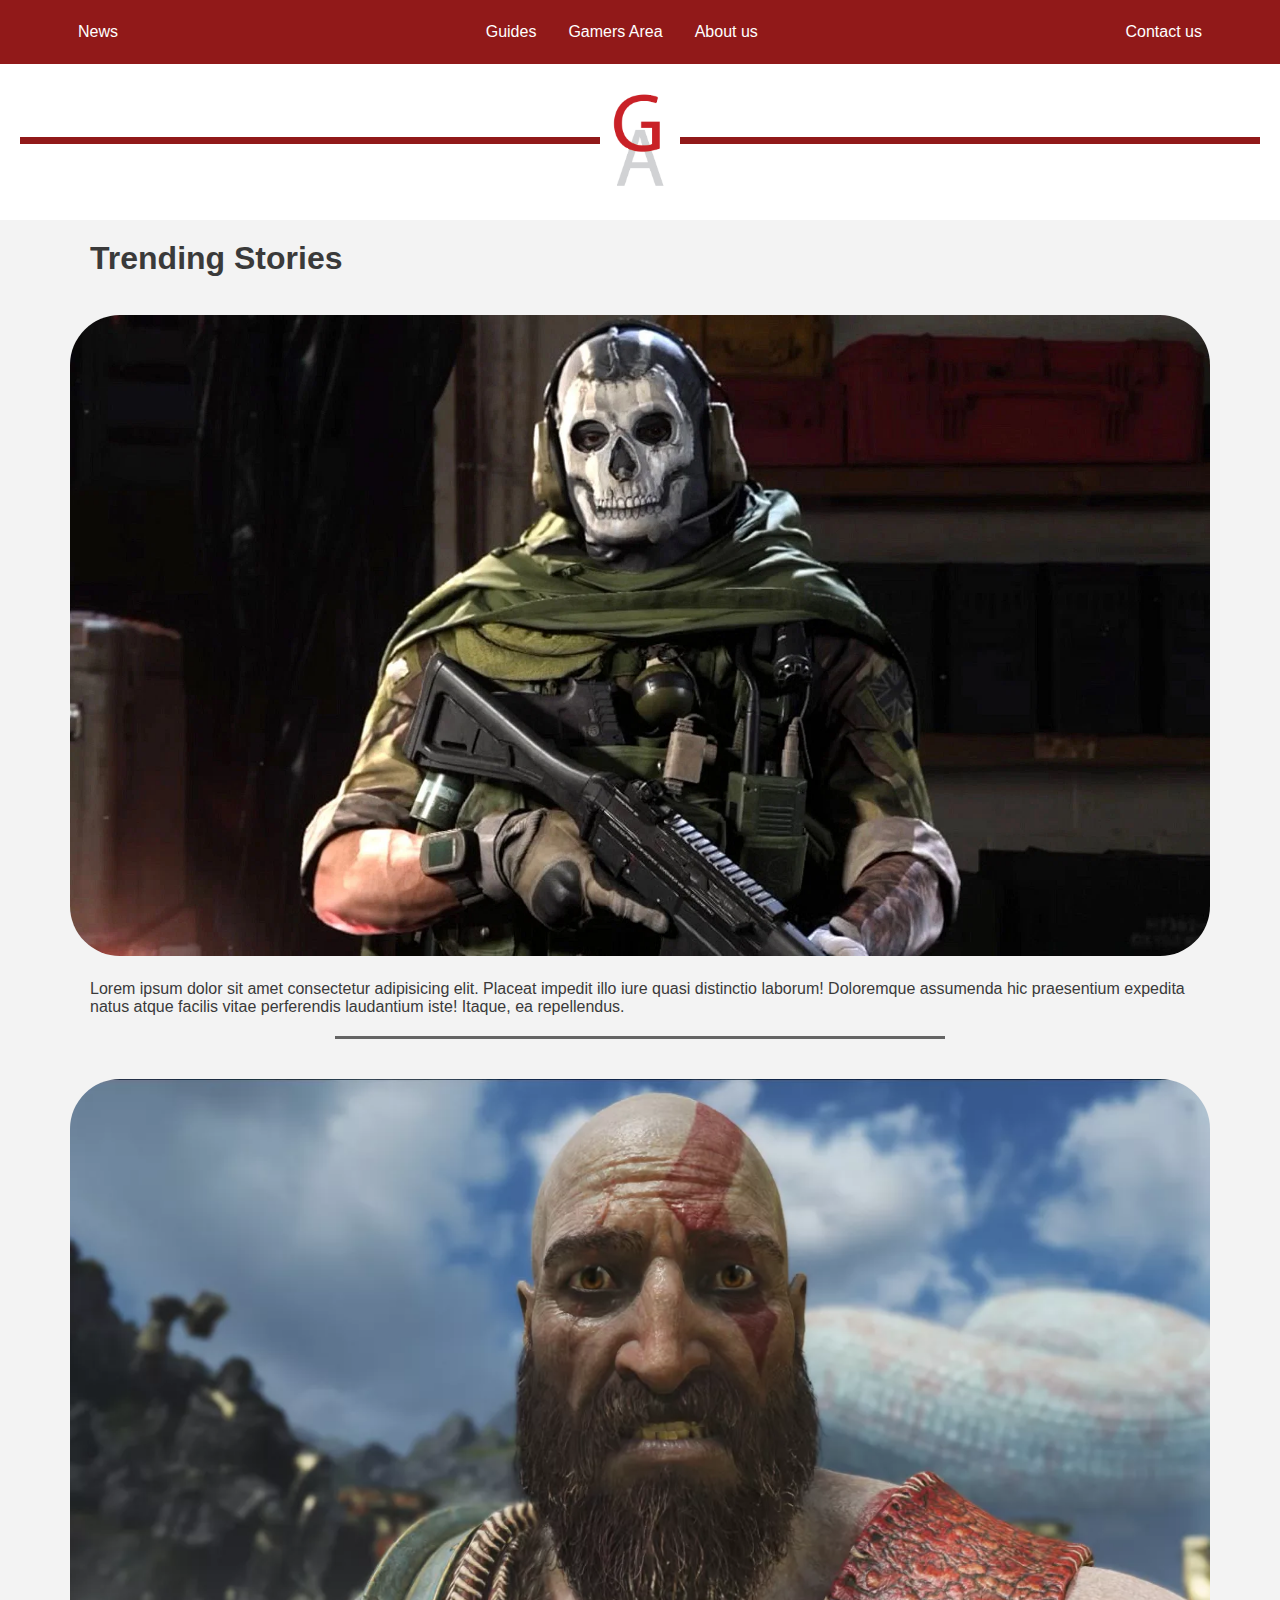
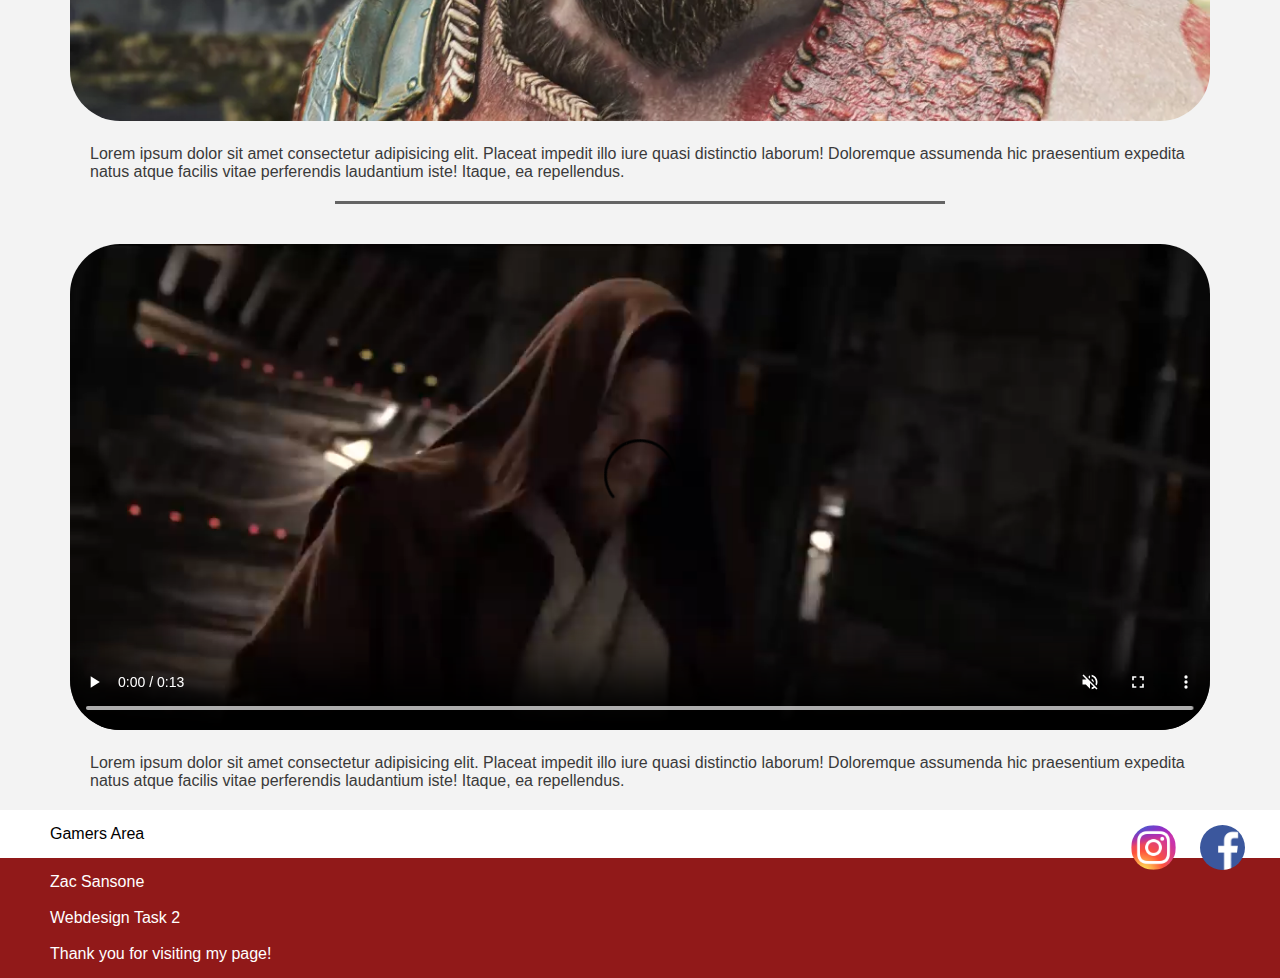
<file: index.html>
<!DOCTYPE html>
<html lang="en">
<head>
    <meta charset="UTF-8">
    <meta http-equiv="X-UA-Compatible" content="IE=edge">
    <meta name="viewport" content="width=device-width, initial-scale=1.0">
    <title>GameArea</title>

    <link rel="stylesheet" href="style.css">

</head>
<body>


    <nav class="navbar">
        <div class="container">
            <a href="news.html" class="navbar-brand">
                News
            </a>
            
            <!-- Navigation bar -->
            <ul class="navbar-nav">
                <li class="nav-item">
                    <a href="guides.html" class="nav-link">
                        Guides
                    </a>
                </li>
                <li class="nav-item">
                    <a href="index.html" class="">
                        Gamers Area
                    </a>
                </li>
                <li class="nav-item">
                    <a href="About.html" class="nav-link">
                        About us
                    </a>
                </li>
            </ul>
            
            <!-- Contact Us -->
            <a href="Contactpage.html" class="butoon">
                Contact us
            </a>
        </div>
    </nav>

    <div class="logoDiv">
        <hr>
        <img src="assets/Logo.png" alt="Logo">
        <hr>
    </div>

<div class="container">
    <div class="row">
        <div class="col-12">
            <h1 class="homepagetext">
                Trending Stories
            </h1>

            <br>
    
            <a href="article2.html"><img src="assets/Ghost.webp" alt="Ghost"  class="homeImage"></a>
    
            <p class="homepagetext">Lorem ipsum dolor sit amet consectetur adipisicing elit. Placeat impedit illo iure quasi distinctio laborum! Doloremque assumenda hic praesentium expedita natus atque facilis vitae perferendis laudantium iste! Itaque, ea repellendus.</p>
    
            <hr class="homepageline">
        </div>
    </div>
</div>


<div class="container">
    <div class="row">
        <div class="col-12">
    
            <a href="Article.html"><img src="assets/Kratos.webp" alt="Ghost"  class="homeImage"></a>
    
            <p class="homepagetext">Lorem ipsum dolor sit amet consectetur adipisicing elit. Placeat impedit illo iure quasi distinctio laborum! Doloremque assumenda hic praesentium expedita natus atque facilis vitae perferendis laudantium iste! Itaque, ea repellendus.</p>
    
            <hr class="homepageline">
        </div>
    </div>
</div>


<div class="container">
    <div class="row">
        <div class="col-12">
    
            <video controls="controls" autoplay muted loop src="assets/Hellothere.mp4"class="homeImage"></video>
    
            <p class="homepagetext">Lorem ipsum dolor sit amet consectetur adipisicing elit. Placeat impedit illo iure quasi distinctio laborum! Doloremque assumenda hic praesentium expedita natus atque facilis vitae perferendis laudantium iste! Itaque, ea repellendus.</p>
    
        </div>
    </div>
</div>

<footer>
    <div>
        <p>Gamers Area</p>
        <ul>
            <li> <a href="https://www.instagram.com/"><img src="assets/Instagram_logo_2016.svg.png" alt="Instagram"></a></li>
            <li> <a href="https://www.facebook.com/"><img src="assets/Facebook_logo_(square).png" alt="Facebook"></a></li>
        </ul>
    </div>

    <div class="red">
        <p>
            Zac Sansone
            <br><br>
            Webdesign Task 2
            <br><br>
            Thank you for visiting my page!
        </p>
    </div>
</footer>
    
</body>
</html>
</file>
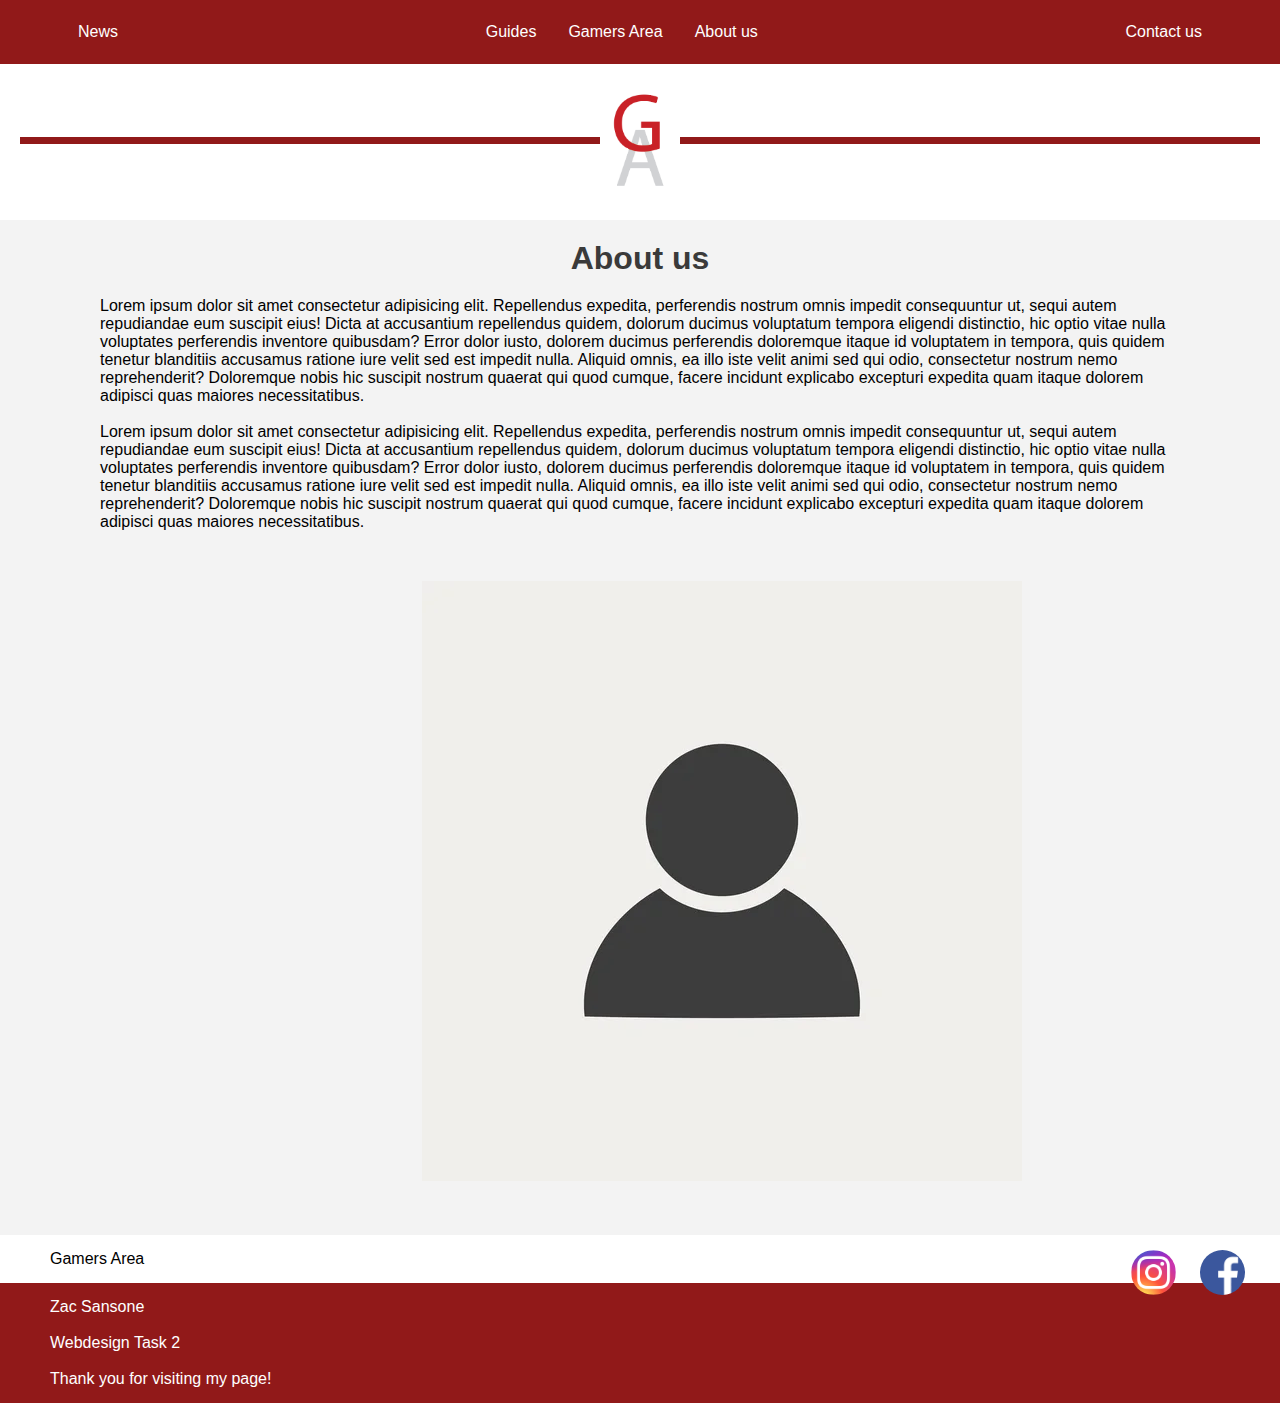
<file: About.html>
<!DOCTYPE html>
<html lang="en">
<head>
    <meta charset="UTF-8">
    <meta http-equiv="X-UA-Compatible" content="IE=edge">
    <meta name="viewport" content="width=device-width, initial-scale=1.0">
    <title>GameArea</title>

    <link rel="stylesheet" href="style.css">

</head>
<body>


    <nav class="navbar">
        <div class="container">
            <a href="news.html" class="navbar-brand">
                News
            </a>
            
            <!-- Navigation bar -->
            <ul class="navbar-nav">
                <li class="nav-item">
                    <a href="guides.html" class="nav-link">
                        Guides
                    </a>
                </li>
                <li class="nav-item">
                    <a href="index.html" class="">
                        Gamers Area
                    </a>
                </li>
                <li class="nav-item">
                    <a href="About.html" class="nav-link">
                        About us
                    </a>
                </li>
            </ul>
            
            <!-- Contact Us -->
            <a href="Contactpage.html" class="butoon">
                Contact us
            </a>
        </div>
    </nav>

    <div class="logoDiv">
        <hr>
        <img src="assets/Logo.png" alt="Logo">
        <hr>
    </div>

    <div class="contactheading">
        <h1>About us</h1>
    </div>

    <div class="aboutus">
        <p>
            Lorem ipsum dolor sit amet consectetur adipisicing elit. Repellendus expedita, perferendis nostrum omnis impedit consequuntur ut, sequi autem repudiandae eum suscipit eius! Dicta at accusantium repellendus quidem, dolorum ducimus voluptatum tempora eligendi distinctio, hic optio vitae nulla voluptates perferendis inventore quibusdam? Error dolor iusto, dolorem ducimus perferendis doloremque itaque id voluptatem in tempora, quis quidem tenetur blanditiis accusamus ratione iure velit sed est impedit nulla. Aliquid omnis, ea illo iste velit animi sed qui odio, consectetur nostrum nemo reprehenderit? Doloremque nobis hic suscipit nostrum quaerat qui quod cumque, facere incidunt explicabo excepturi expedita quam itaque dolorem adipisci quas maiores necessitatibus.
        <br><br>
        Lorem ipsum dolor sit amet consectetur adipisicing elit. Repellendus expedita, perferendis nostrum omnis impedit consequuntur ut, sequi autem repudiandae eum suscipit eius! Dicta at accusantium repellendus quidem, dolorum ducimus voluptatum tempora eligendi distinctio, hic optio vitae nulla voluptates perferendis inventore quibusdam? Error dolor iusto, dolorem ducimus perferendis doloremque itaque id voluptatem in tempora, quis quidem tenetur blanditiis accusamus ratione iure velit sed est impedit nulla. Aliquid omnis, ea illo iste velit animi sed qui odio, consectetur nostrum nemo reprehenderit? Doloremque nobis hic suscipit nostrum quaerat qui quod cumque, facere incidunt explicabo excepturi expedita quam itaque dolorem adipisci quas maiores necessitatibus.
        </p>
    </div>

    <div class="profilepicture">
        <img src="assets/Profilepicture.jpg" alt="Profilepicture">
    </div>

    <footer>
        <div>
            <p>Gamers Area</p>
            <ul>
                <li> <a href="https://www.instagram.com/"><img src="assets/Instagram_logo_2016.svg.png" alt="Instagram"></a></li>
                <li> <a href="https://www.facebook.com/"><img src="assets/Facebook_logo_(square).png" alt="Facebook"></a></li>
            </ul>
        </div>
    
        <div class="red">
            <p>
                Zac Sansone
                <br><br>
                Webdesign Task 2
                <br><br>
                Thank you for visiting my page!
        </div>
    </footer>
</file>
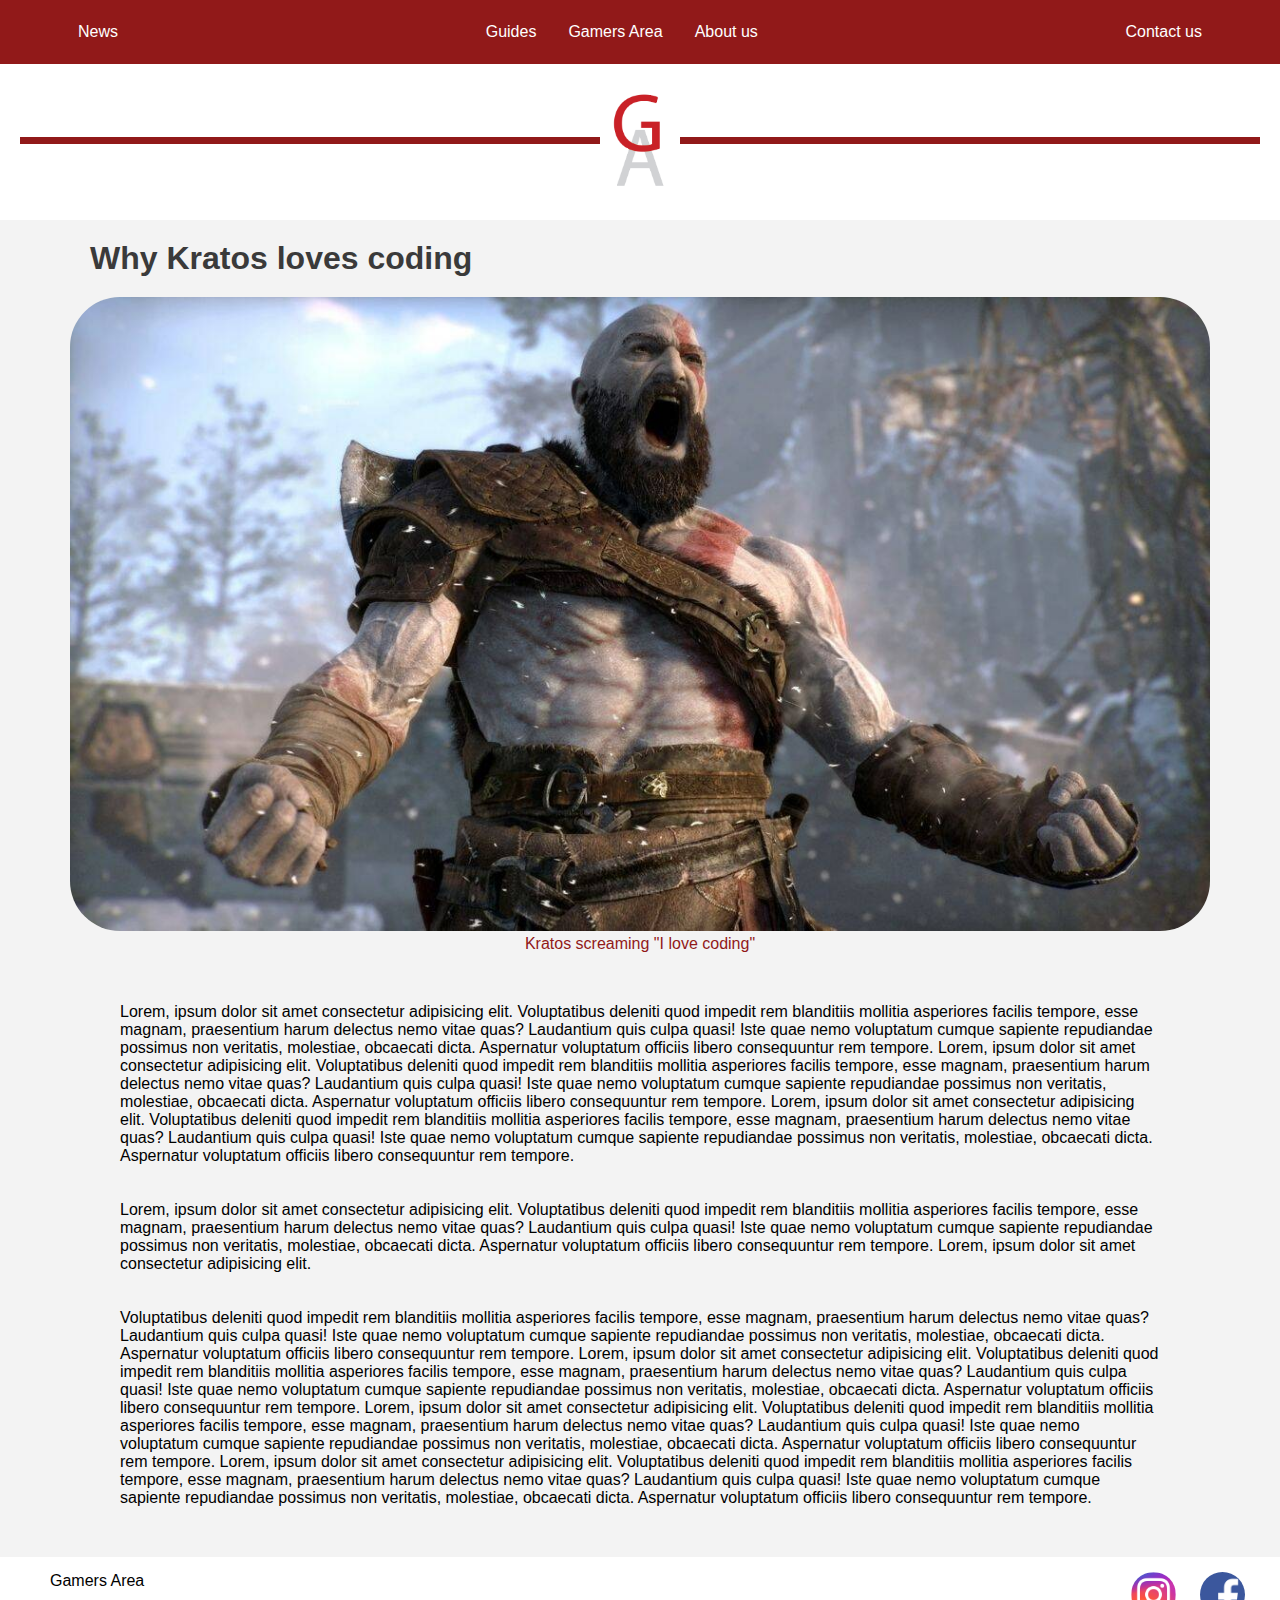
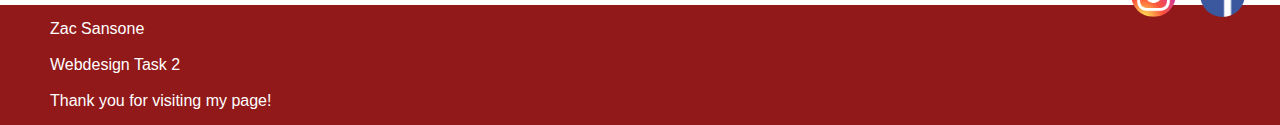
<file: Article.html>
<!DOCTYPE html>
<html lang="en">
<head>
    <meta charset="UTF-8">
    <meta http-equiv="X-UA-Compatible" content="IE=edge">
    <meta name="viewport" content="width=device-width, initial-scale=1.0">
    <title>GameArea</title>

    <link rel="stylesheet" href="style.css">

</head>
<body>


    <nav class="navbar">
        <div class="container">
            <a href="news.html" class="navbar-brand">
                News
            </a>
            
            <!-- Navigation bar -->
            <ul class="navbar-nav">
                <li class="nav-item">
                    <a href="guides.html" class="nav-link">
                        Guides
                    </a>
                </li>
                <li class="nav-item">
                    <a href="index.html" class="">
                        Gamers Area
                    </a>
                </li>
                <li class="nav-item">
                    <a href="About.html" class="nav-link">
                        About us
                    </a>
                </li>
            </ul>
            
            <!-- Contact Us -->
            <a href="Contactpage.html" class="butoon">
                Contact us
            </a>
        </div>
    </nav>

    <div class="logoDiv">
        <hr>
        <img src="assets/Logo.png" alt="Logo">
        <hr>
    </div>


<div class="container">
    <div class="row">
        <div class="col-12">
            <h1 class="homepagetext"> Why Kratos loves coding</h1>
            <img src="assets/Kratos 2.jpg" alt="Kratos2" class="homeImage">
            <p class="imagedescription">Kratos screaming "I love coding"</p>
        </div>
        <div>
            <p class="articletext">Lorem, ipsum dolor sit amet consectetur adipisicing elit. Voluptatibus deleniti quod impedit rem blanditiis mollitia asperiores facilis tempore, esse magnam, praesentium harum delectus nemo vitae quas? Laudantium quis culpa quasi! Iste quae nemo voluptatum cumque sapiente repudiandae possimus non veritatis, molestiae, obcaecati dicta. Aspernatur voluptatum officiis libero consequuntur rem tempore. Lorem, ipsum dolor sit amet consectetur adipisicing elit. Voluptatibus deleniti quod impedit rem blanditiis mollitia asperiores facilis tempore, esse magnam, praesentium harum delectus nemo vitae quas? Laudantium quis culpa quasi! Iste quae nemo voluptatum cumque sapiente repudiandae possimus non veritatis, molestiae, obcaecati dicta. Aspernatur voluptatum officiis libero consequuntur rem tempore. Lorem, ipsum dolor sit amet consectetur adipisicing elit. Voluptatibus deleniti quod impedit rem blanditiis mollitia asperiores facilis tempore, esse magnam, praesentium harum delectus nemo vitae quas? Laudantium quis culpa quasi! Iste quae nemo voluptatum cumque sapiente repudiandae possimus non veritatis, molestiae, obcaecati dicta. Aspernatur voluptatum officiis libero consequuntur rem tempore.
                <br><br><br>
                 Lorem, ipsum dolor sit amet consectetur adipisicing elit. Voluptatibus deleniti quod impedit rem blanditiis mollitia asperiores facilis tempore, esse magnam, praesentium harum delectus nemo vitae quas? Laudantium quis culpa quasi! Iste quae nemo voluptatum cumque sapiente repudiandae possimus non veritatis, molestiae, obcaecati dicta. Aspernatur voluptatum officiis libero consequuntur rem tempore. Lorem, ipsum dolor sit amet consectetur adipisicing elit.
                 <br><br><br>
                  Voluptatibus deleniti quod impedit rem blanditiis mollitia asperiores facilis tempore, esse magnam, praesentium harum delectus nemo vitae quas? Laudantium quis culpa quasi! Iste quae nemo voluptatum cumque sapiente repudiandae possimus non veritatis, molestiae, obcaecati dicta. Aspernatur voluptatum officiis libero consequuntur rem tempore. Lorem, ipsum dolor sit amet consectetur adipisicing elit. Voluptatibus deleniti quod impedit rem blanditiis mollitia asperiores facilis tempore, esse magnam, praesentium harum delectus nemo vitae quas? Laudantium quis culpa quasi! Iste quae nemo voluptatum cumque sapiente repudiandae possimus non veritatis, molestiae, obcaecati dicta. Aspernatur voluptatum officiis libero consequuntur rem tempore. Lorem, ipsum dolor sit amet consectetur adipisicing elit. Voluptatibus deleniti quod impedit rem blanditiis mollitia asperiores facilis tempore, esse magnam, praesentium harum delectus nemo vitae quas? Laudantium quis culpa quasi! Iste quae nemo voluptatum cumque sapiente repudiandae possimus non veritatis, molestiae, obcaecati dicta. Aspernatur voluptatum officiis libero consequuntur rem tempore. Lorem, ipsum dolor sit amet consectetur adipisicing elit. Voluptatibus deleniti quod impedit rem blanditiis mollitia asperiores facilis tempore, esse magnam, praesentium harum delectus nemo vitae quas? Laudantium quis culpa quasi! Iste quae nemo voluptatum cumque sapiente repudiandae possimus non veritatis, molestiae, obcaecati dicta. Aspernatur voluptatum officiis libero consequuntur rem tempore.
                </p>
        </div>
    </div>
</div>






    <footer>
        <div>
            <p>Gamers Area</p>
            <ul>
                <li> <a href="https://www.instagram.com/"><img src="assets/Instagram_logo_2016.svg.png" alt="Instagram"></a></li>
                <li> <a href="https://www.facebook.com/"><img src="assets/Facebook_logo_(square).png" alt="Facebook"></a></li>
            </ul>
        </div>
    
        <div class="red">
            <p>
                Zac Sansone
                <br><br>
                Webdesign Task 2
                <br><br>
                Thank you for visiting my page!
            </p>
        </div>
    </footer>
</file>
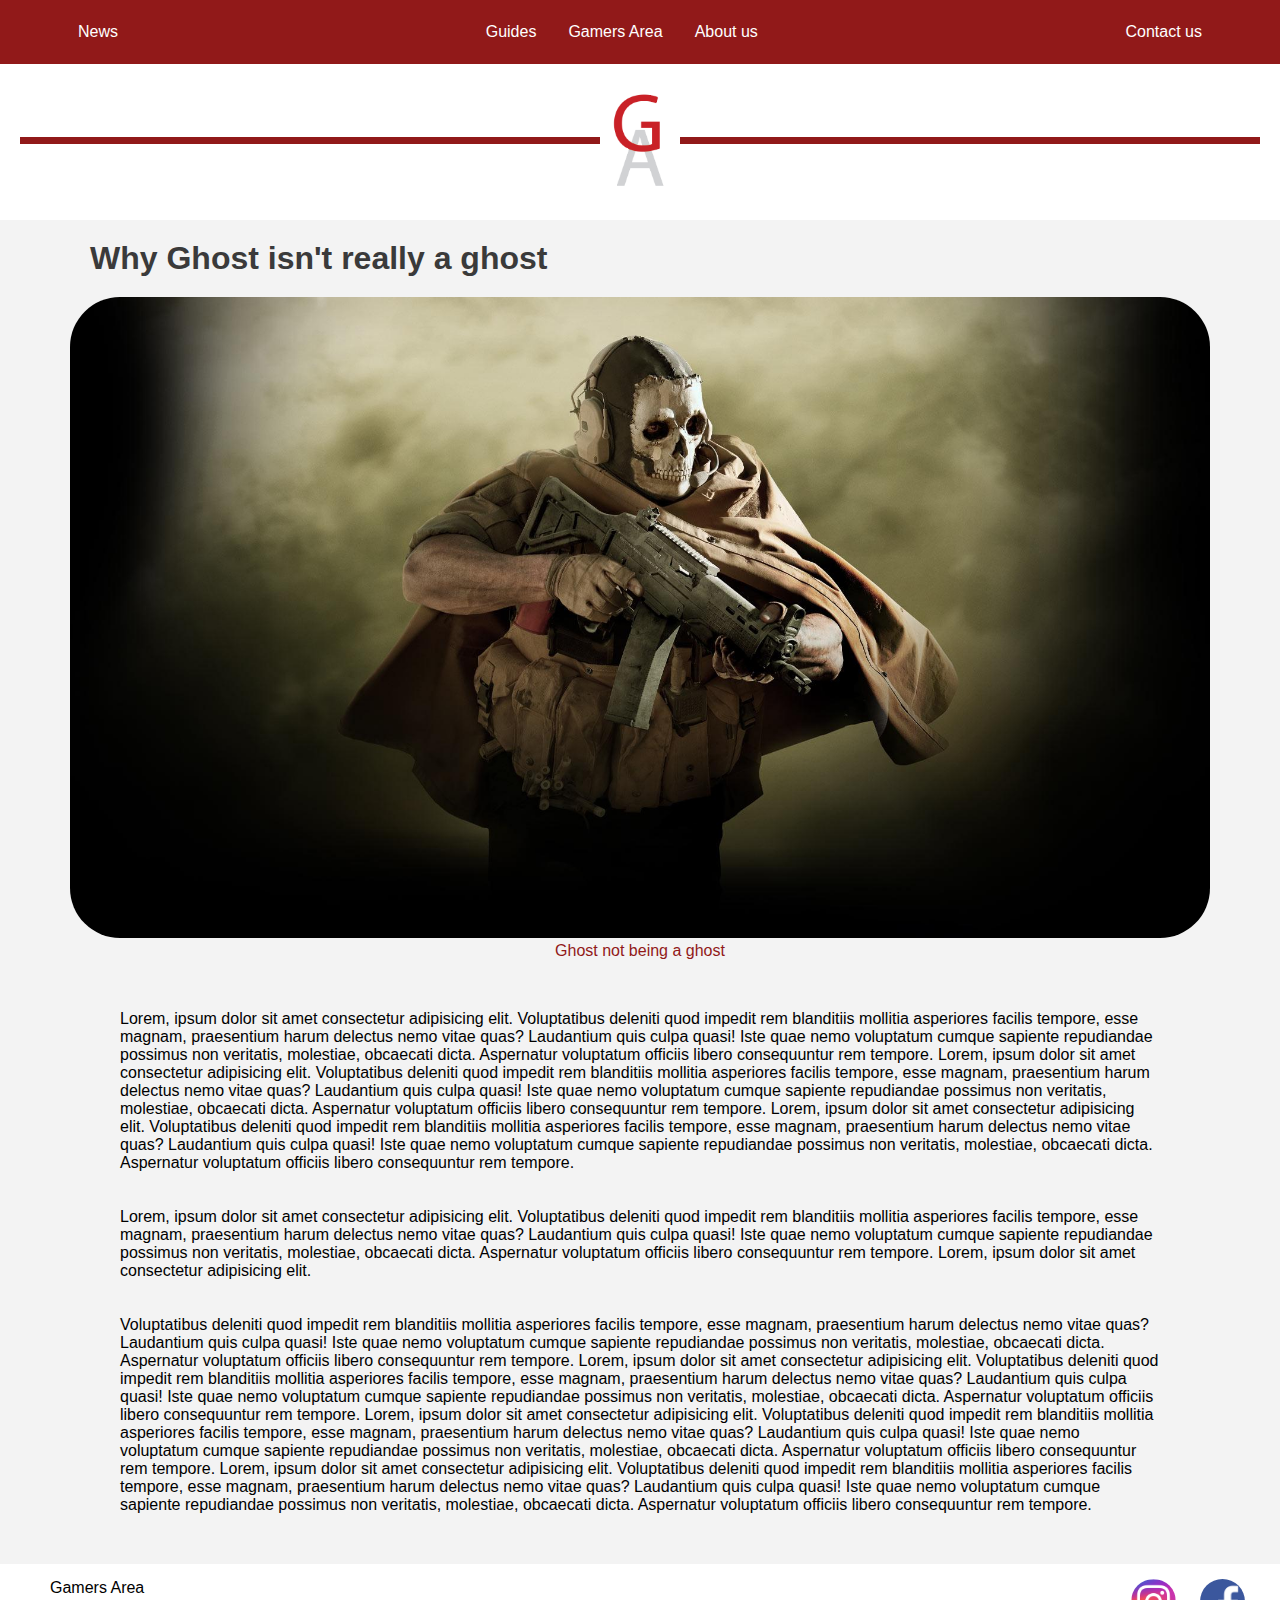
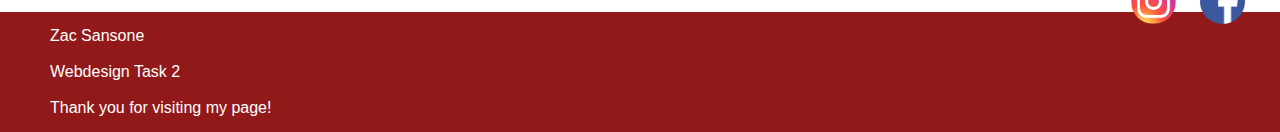
<file: article2.html>
<!DOCTYPE html>
<html lang="en">
<head>
    <meta charset="UTF-8">
    <meta http-equiv="X-UA-Compatible" content="IE=edge">
    <meta name="viewport" content="width=device-width, initial-scale=1.0">
    <title>GameArea</title>

    <link rel="stylesheet" href="style.css">

</head>
<body>


    <nav class="navbar">
        <div class="container">
            <a href="news.html" class="navbar-brand">
                News
            </a>
            
            <!-- Navigation bar -->
            <ul class="navbar-nav">
                <li class="nav-item">
                    <a href="guides.html" class="nav-link">
                        Guides
                    </a>
                </li>
                <li class="nav-item">
                    <a href="index.html" class="">
                        Gamers Area
                    </a>
                </li>
                <li class="nav-item">
                    <a href="About.html" class="nav-link">
                        About us
                    </a>
                </li>
            </ul>
            
            <!-- Contact Us -->
            <a href="Contactpage.html" class="butoon">
                Contact us
            </a>
        </div>
    </nav>

    <div class="logoDiv">
        <hr>
        <img src="assets/Logo.png" alt="Logo">
        <hr>
    </div>
  
    

<div class="container">
    <div class="row">
        <div class="col-12">
            <h1 class="homepagetext"> Why Ghost isn't really a ghost</h1>
            <img src="assets/Ghost2.jpg" alt="Ghost2" class="homeImage">
            <p class="imagedescription">Ghost not being a ghost</p>
        </div>
        <div>
            <p class="articletext">Lorem, ipsum dolor sit amet consectetur adipisicing elit. Voluptatibus deleniti quod impedit rem blanditiis mollitia asperiores facilis tempore, esse magnam, praesentium harum delectus nemo vitae quas? Laudantium quis culpa quasi! Iste quae nemo voluptatum cumque sapiente repudiandae possimus non veritatis, molestiae, obcaecati dicta. Aspernatur voluptatum officiis libero consequuntur rem tempore. Lorem, ipsum dolor sit amet consectetur adipisicing elit. Voluptatibus deleniti quod impedit rem blanditiis mollitia asperiores facilis tempore, esse magnam, praesentium harum delectus nemo vitae quas? Laudantium quis culpa quasi! Iste quae nemo voluptatum cumque sapiente repudiandae possimus non veritatis, molestiae, obcaecati dicta. Aspernatur voluptatum officiis libero consequuntur rem tempore. Lorem, ipsum dolor sit amet consectetur adipisicing elit. Voluptatibus deleniti quod impedit rem blanditiis mollitia asperiores facilis tempore, esse magnam, praesentium harum delectus nemo vitae quas? Laudantium quis culpa quasi! Iste quae nemo voluptatum cumque sapiente repudiandae possimus non veritatis, molestiae, obcaecati dicta. Aspernatur voluptatum officiis libero consequuntur rem tempore.
                <br><br><br>
                 Lorem, ipsum dolor sit amet consectetur adipisicing elit. Voluptatibus deleniti quod impedit rem blanditiis mollitia asperiores facilis tempore, esse magnam, praesentium harum delectus nemo vitae quas? Laudantium quis culpa quasi! Iste quae nemo voluptatum cumque sapiente repudiandae possimus non veritatis, molestiae, obcaecati dicta. Aspernatur voluptatum officiis libero consequuntur rem tempore. Lorem, ipsum dolor sit amet consectetur adipisicing elit.
                 <br><br><br>
                  Voluptatibus deleniti quod impedit rem blanditiis mollitia asperiores facilis tempore, esse magnam, praesentium harum delectus nemo vitae quas? Laudantium quis culpa quasi! Iste quae nemo voluptatum cumque sapiente repudiandae possimus non veritatis, molestiae, obcaecati dicta. Aspernatur voluptatum officiis libero consequuntur rem tempore. Lorem, ipsum dolor sit amet consectetur adipisicing elit. Voluptatibus deleniti quod impedit rem blanditiis mollitia asperiores facilis tempore, esse magnam, praesentium harum delectus nemo vitae quas? Laudantium quis culpa quasi! Iste quae nemo voluptatum cumque sapiente repudiandae possimus non veritatis, molestiae, obcaecati dicta. Aspernatur voluptatum officiis libero consequuntur rem tempore. Lorem, ipsum dolor sit amet consectetur adipisicing elit. Voluptatibus deleniti quod impedit rem blanditiis mollitia asperiores facilis tempore, esse magnam, praesentium harum delectus nemo vitae quas? Laudantium quis culpa quasi! Iste quae nemo voluptatum cumque sapiente repudiandae possimus non veritatis, molestiae, obcaecati dicta. Aspernatur voluptatum officiis libero consequuntur rem tempore. Lorem, ipsum dolor sit amet consectetur adipisicing elit. Voluptatibus deleniti quod impedit rem blanditiis mollitia asperiores facilis tempore, esse magnam, praesentium harum delectus nemo vitae quas? Laudantium quis culpa quasi! Iste quae nemo voluptatum cumque sapiente repudiandae possimus non veritatis, molestiae, obcaecati dicta. Aspernatur voluptatum officiis libero consequuntur rem tempore.
                </p>
        </div>
    </div>
</div>






    <footer>
        <div>
            <p>Gamers Area</p>
            <ul>
                <li> <a href="https://www.instagram.com/"><img src="assets/Instagram_logo_2016.svg.png" alt="Instagram"></a></li>
                <li> <a href="https://www.facebook.com/"><img src="assets/Facebook_logo_(square).png" alt="Facebook"></a></li>
            </ul>
        </div>
    
        <div class="red">
            <p>
                Zac Sansone
                <br><br>
                Webdesign Task 2
                <br><br>
                Thank you for visiting my page!
            </p>
        </div>
    </footer>
</file>
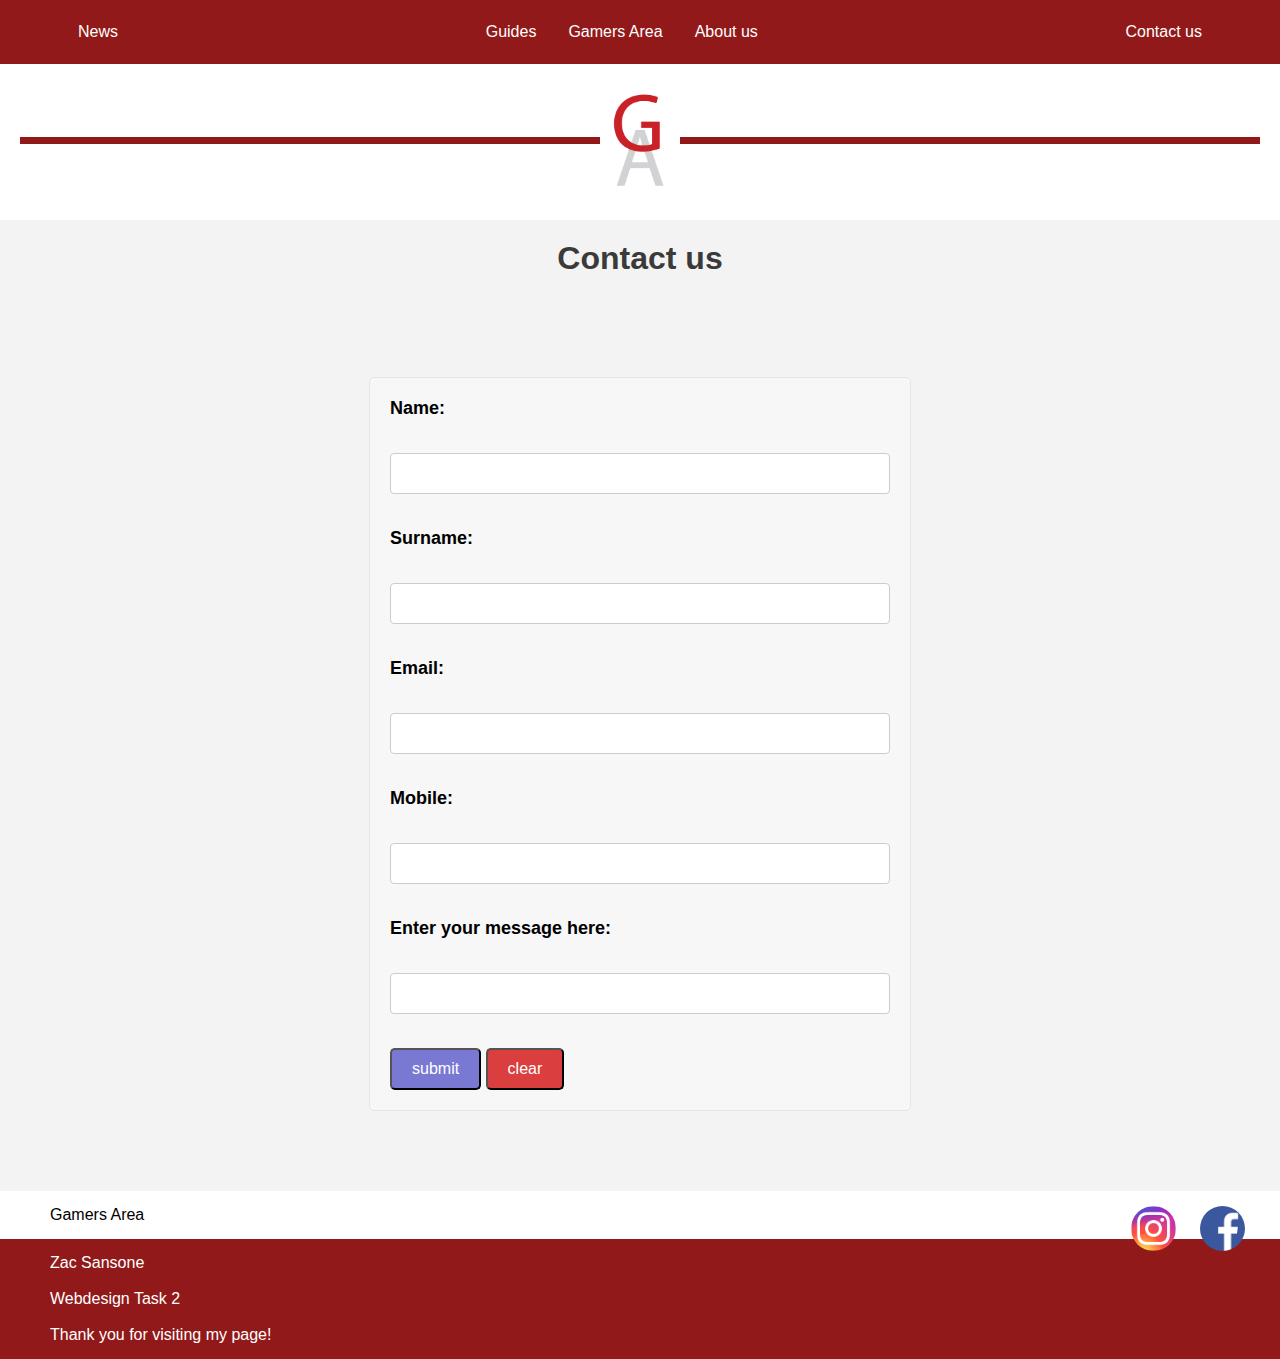
<file: Contactpage.html>
<!DOCTYPE html>
<html lang="en">
<head>
    <meta charset="UTF-8">
    <meta http-equiv="X-UA-Compatible" content="IE=edge">
    <meta name="viewport" content="width=device-width, initial-scale=1.0">
    <title>GameArea</title>

    <link rel="stylesheet" href="style.css">

</head>
<body>


    <nav class="navbar">
        <div class="container">
            <a href="news.html" class="navbar-brand">
                News
            </a>
            
            <!-- Navigation bar -->
            <ul class="navbar-nav">
                <li class="nav-item">
                    <a href="guides.html" class="nav-link">
                        Guides
                    </a>
                </li>
                <li class="nav-item">
                    <a href="index.html" class="">
                        Gamers Area
                    </a>
                </li>
                <li class="nav-item">
                    <a href="About.html" class="nav-link">
                        About us
                    </a>
                </li>
            </ul>
            
            <!-- Contact Us -->
            <a href="Contactpage.html" class="butoon">
                Contact us
            </a>
        </div>
    </nav>

    <div class="logoDiv">
        <hr>
        <img src="assets/Logo.png" alt="Logo">
        <hr>
    </div>

    <div class="contactheading">
        <h1>Contact us</h1>
    </div>

<div class="contact">
    <form action="mailto:zacsansone@gmail.com" method="post" enctype="text/plain">   

                <label for="firstName">Name:</label>
                <br>
                <input type="text" name="firstName" id="firstName">
        
                <br>
                <br>
        
                <label for="firstName">Surname:</label>
                <br>
                <input type="text" name="lastName" id="lastName">
        
                <br>
                <br>
        
                <label for="email">Email:</label>
                <br>
                <input type="email" name="email" id="email">
        
                <br>
                <br>
        
                <label for="Mobile">Mobile:</label>
                <br>
                <input type="text" name="Mobile" id="mobile">
                
                <br>
                <br>

                <label for="message" class="message">Enter your message here:</label>
                <br>
                <input type="text" id="message">

                <br>
                <br>
                   
            <button type="submit" class="submitbutton">submit</button>
            <button type="reset" class="clearbutton">clear</button> 
        
            </form>
        </div>

            <footer>
                <div>
                    <p>Gamers Area</p>
                    <ul>
                        <li> <a href="https://www.instagram.com/"><img src="assets/Instagram_logo_2016.svg.png" alt="Instagram"></a></li>
                        <li> <a href="https://www.facebook.com/"><img src="assets/Facebook_logo_(square).png" alt="Facebook"></a></li>
                    </ul>
                </div>
            
                <div class="red">
                    <p>
                        Zac Sansone
                        <br><br>
                        Webdesign Task 2
                        <br><br>
                        Thank you for visiting my page!
                    </p>
                </div>
            </footer>
            
        
        </body>
        </html>
</file>
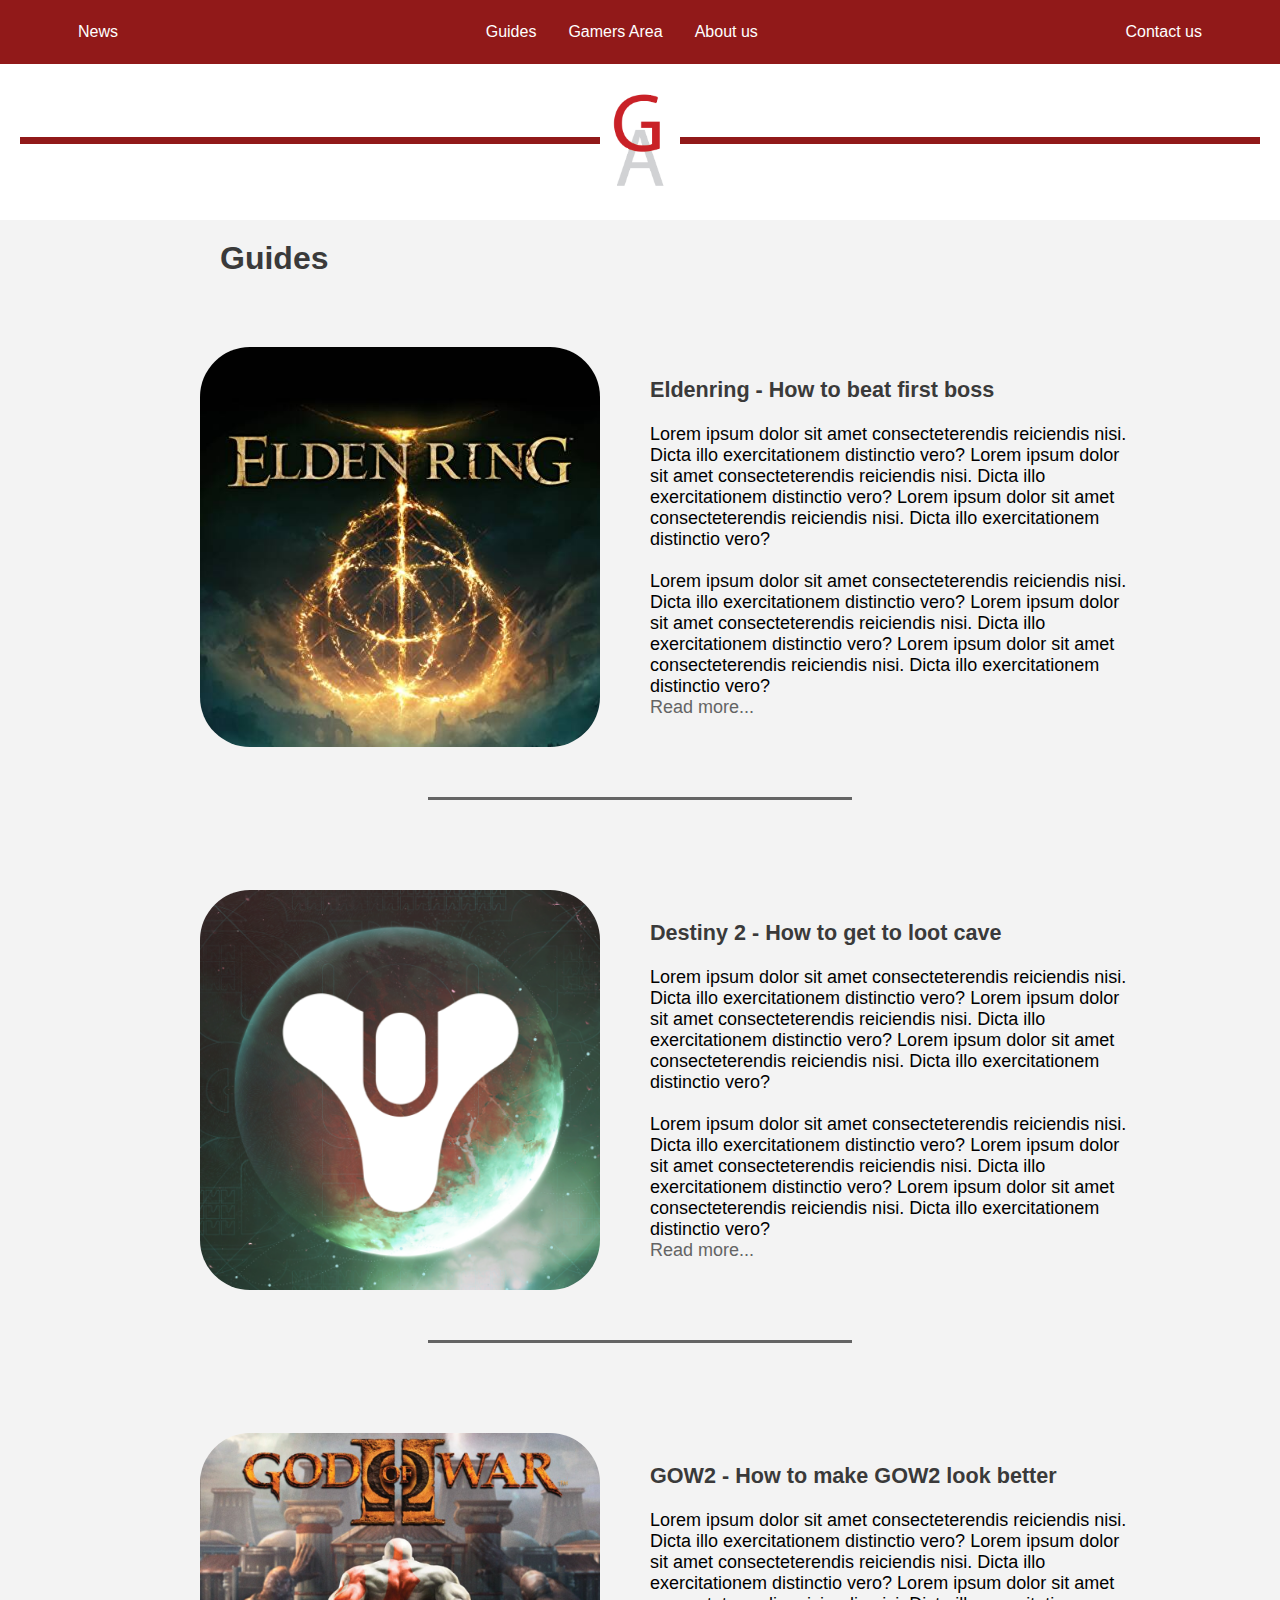
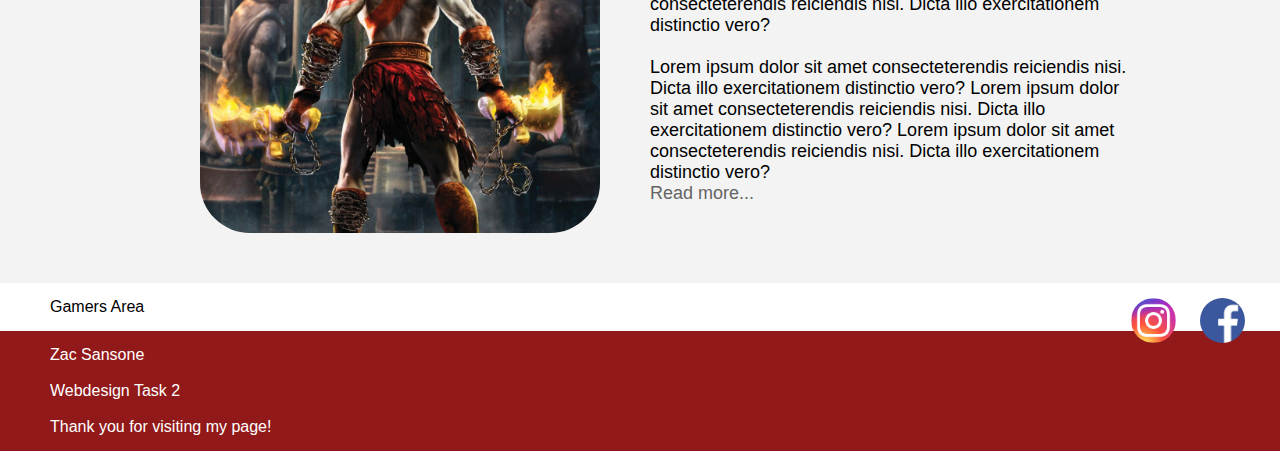
<file: guides.html>
<!DOCTYPE html>
<html lang="en">
<head>
    <meta charset="UTF-8">
    <meta http-equiv="X-UA-Compatible" content="IE=edge">
    <meta name="viewport" content="width=device-width, initial-scale=1.0">
    <title>GameArea</title>

    <link rel="stylesheet" href="style.css">

</head>
<body>


    <nav class="navbar">
        <div class="container">
            <a href="news.html" class="navbar-brand">
                News
            </a>
            
            <!-- Navigation bar -->
            <ul class="navbar-nav">
                <li class="nav-item">
                    <a href="guides.html" class="nav-link">
                        Guides
                    </a>
                </li>
                <li class="nav-item">
                    <a href="index.html" class="">
                        Gamers Area
                    </a>
                </li>
                <li class="nav-item">
                    <a href="About.html" class="nav-link">
                        About us
                    </a>
                </li>
            </ul>
            
            <!-- Contact Us -->
            <a href="Contactpage.html" class="butoon">
                Contact us
            </a>
        </div>
    </nav>

    <div class="logoDiv">
        <hr>
        <img src="assets/Logo.png" alt="Logo">
        <hr>
    </div>

    <div class="newsheading">
        <h1>Guides</h1>
    </div>
    

    <div class="container2">
        <img src="Assets/Eldenring.png" class="left-image">
        <div class="text-container">

            <h1 class="newstitle"> Eldenring - How to beat first boss</h1>

            <br>

          <p>
            Lorem ipsum dolor sit amet consecteterendis reiciendis nisi. Dicta illo exercitationem distinctio vero? Lorem ipsum dolor sit amet consecteterendis reiciendis nisi. Dicta illo exercitationem distinctio vero? Lorem ipsum dolor sit amet consecteterendis reiciendis nisi. Dicta illo exercitationem distinctio vero?
            <br>
            <br>
            Lorem ipsum dolor sit amet consecteterendis reiciendis nisi. Dicta illo exercitationem distinctio vero? Lorem ipsum dolor sit amet consecteterendis reiciendis nisi. Dicta illo exercitationem distinctio vero? Lorem ipsum dolor sit amet consecteterendis reiciendis nisi. Dicta illo exercitationem distinctio vero?
          </p>
          <p class="readmore">
            <a href="guides1.html">Read more...</a>  
          </p>
        </div>
      </div>

      <hr class="newspageline">

      <div class="container2">
        <img src="Assets/Destiny.png" class="left-image">
        <div class="text-container">

            <h1 class="newstitle"> Destiny 2 - How to get to loot cave</h1>

            <br>

          <p>
            Lorem ipsum dolor sit amet consecteterendis reiciendis nisi. Dicta illo exercitationem distinctio vero? Lorem ipsum dolor sit amet consecteterendis reiciendis nisi. Dicta illo exercitationem distinctio vero? Lorem ipsum dolor sit amet consecteterendis reiciendis nisi. Dicta illo exercitationem distinctio vero?
            <br><br>
            Lorem ipsum dolor sit amet consecteterendis reiciendis nisi. Dicta illo exercitationem distinctio vero? Lorem ipsum dolor sit amet consecteterendis reiciendis nisi. Dicta illo exercitationem distinctio vero? Lorem ipsum dolor sit amet consecteterendis reiciendis nisi. Dicta illo exercitationem distinctio vero?
        </p>
        <p class="readmore">
            <a href="guides2.html">Read more...</a>  
          </p>
        </div>
      </div>

      <hr class="newspageline">

      <div class="container2">
        <img src="Assets/GOW2.jpg" class="left-image">
        <div class="text-container">

            <h1 class="newstitle">GOW2 - How to make GOW2 look better</h1>

            <br>

          <p>
            Lorem ipsum dolor sit amet consecteterendis reiciendis nisi. Dicta illo exercitationem distinctio vero? Lorem ipsum dolor sit amet consecteterendis reiciendis nisi. Dicta illo exercitationem distinctio vero? Lorem ipsum dolor sit amet consecteterendis reiciendis nisi. Dicta illo exercitationem distinctio vero?
        <br>
        <br>
        Lorem ipsum dolor sit amet consecteterendis reiciendis nisi. Dicta illo exercitationem distinctio vero? Lorem ipsum dolor sit amet consecteterendis reiciendis nisi. Dicta illo exercitationem distinctio vero? Lorem ipsum dolor sit amet consecteterendis reiciendis nisi. Dicta illo exercitationem distinctio vero?  
        </p>
        <p class="readmore">
          <a href="guides3.html">Read more...</a>  
        </p>
        </div>
      </div>

      <footer>
        <div>
            <p>Gamers Area</p>
            <ul>
                <li> <a href="https://www.instagram.com/"><img src="assets/Instagram_logo_2016.svg.png" alt="Instagram"></a></li>
                <li> <a href="https://www.facebook.com/"><img src="assets/Facebook_logo_(square).png" alt="Facebook"></a></li>
            </ul>
        </div>
    
        <div class="red">
            <p>
                Zac Sansone
                <br><br>
                Webdesign Task 2
                <br><br>
                Thank you for visiting my page!
            </p>
        </div>
    </footer>
</file>
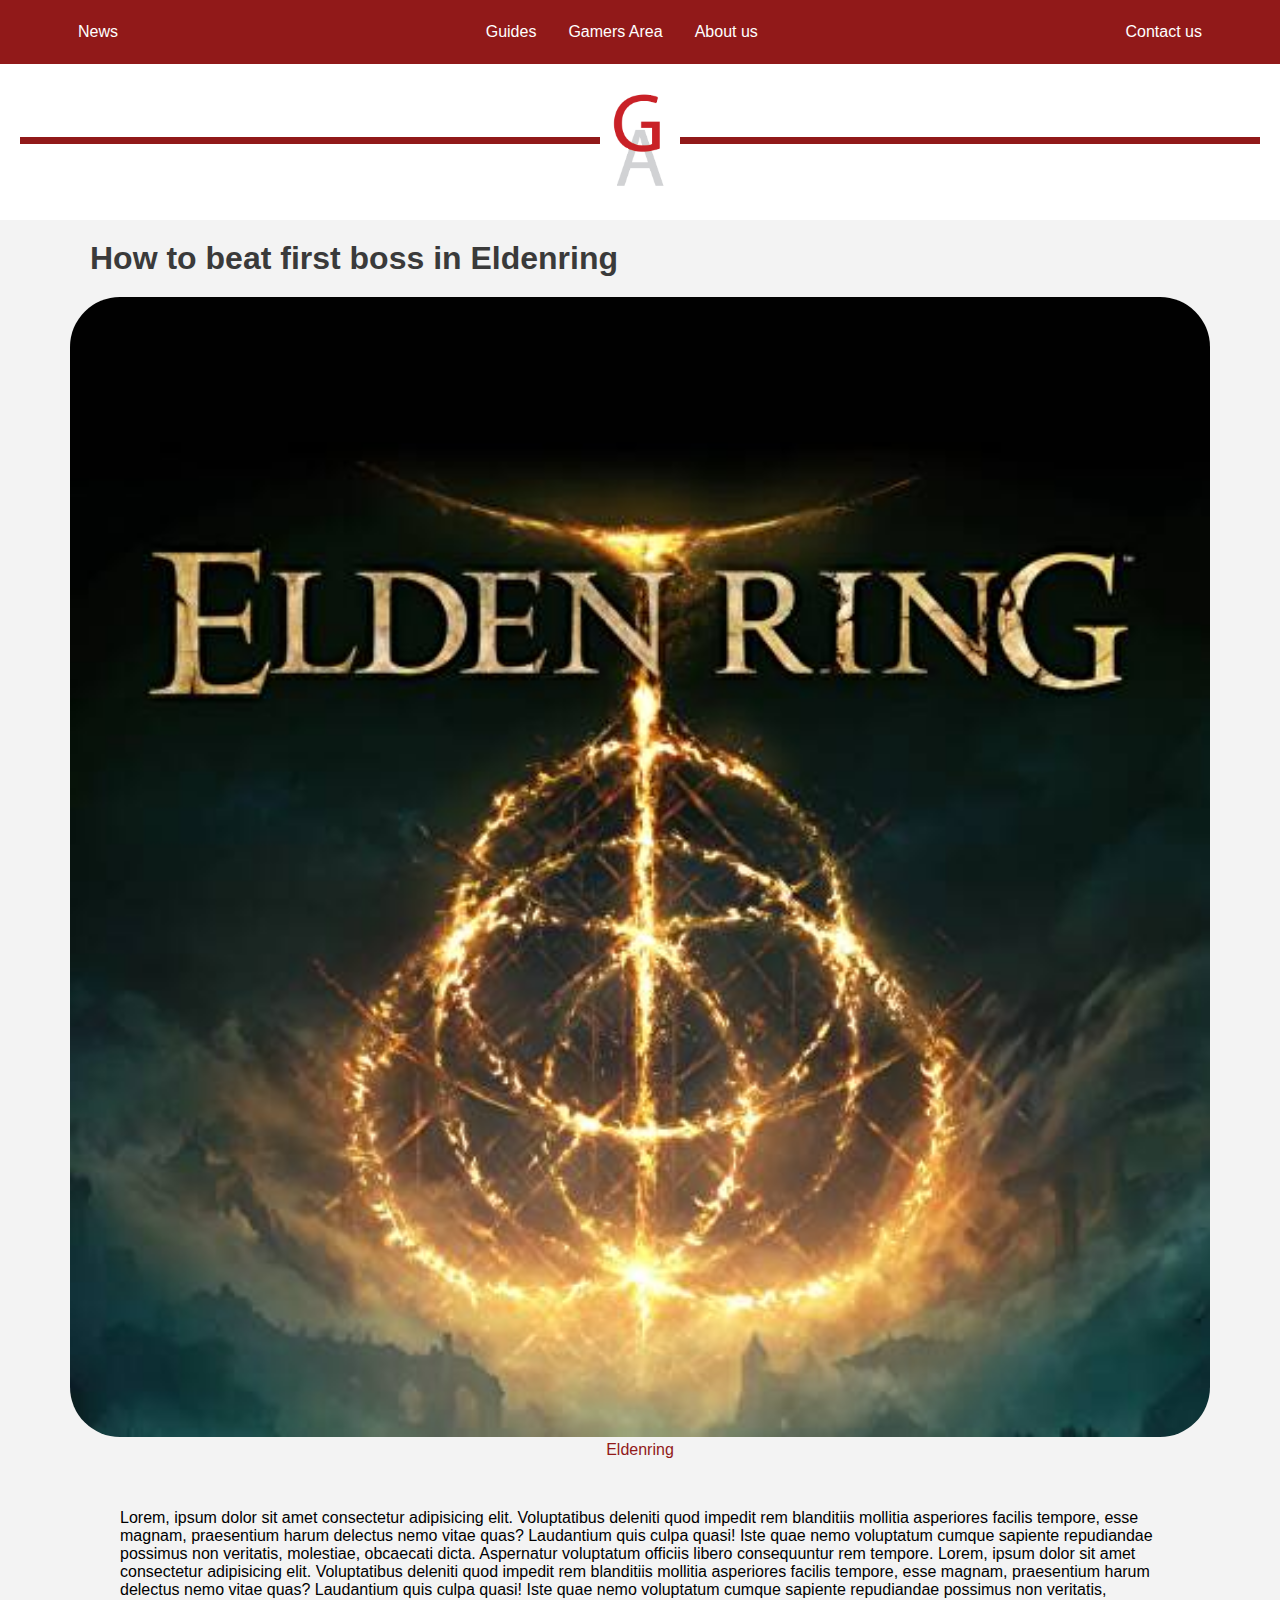
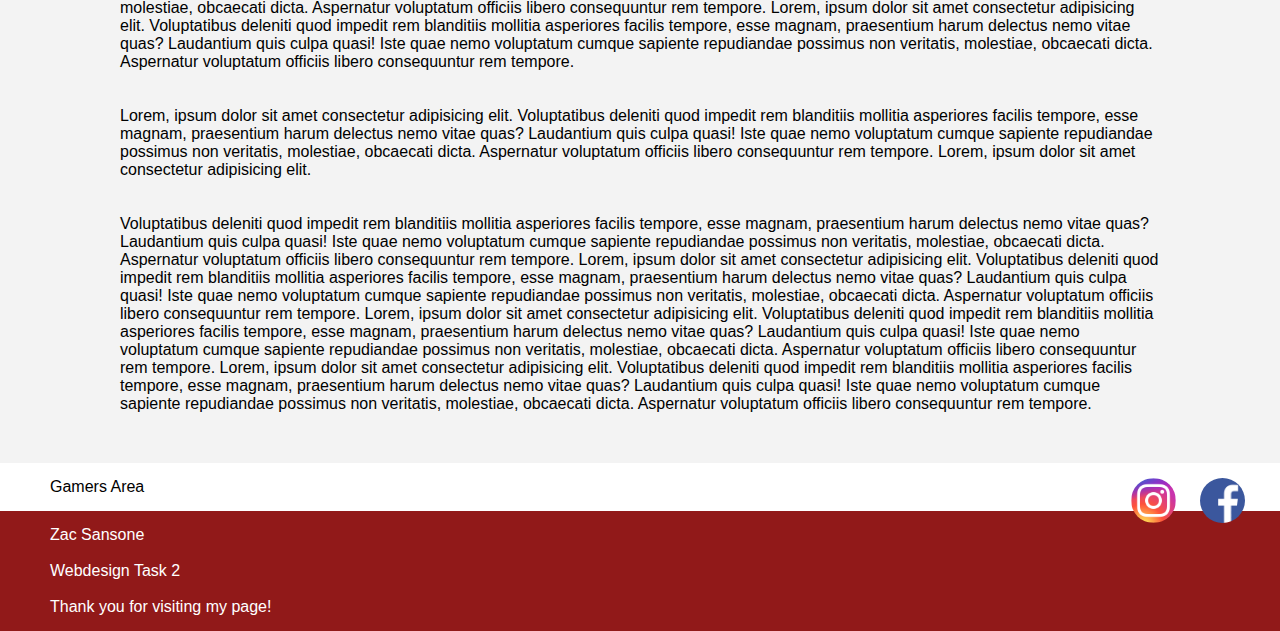
<file: guides1.html>
<!DOCTYPE html>
<html lang="en">
<head>
    <meta charset="UTF-8">
    <meta http-equiv="X-UA-Compatible" content="IE=edge">
    <meta name="viewport" content="width=device-width, initial-scale=1.0">
    <title>GameArea</title>

    <link rel="stylesheet" href="style.css">

</head>
<body>


    <nav class="navbar">
        <div class="container">
            <a href="news.html" class="navbar-brand">
                News
            </a>
            
            <!-- Navigation bar -->
            <ul class="navbar-nav">
                <li class="nav-item">
                    <a href="guides.html" class="nav-link">
                        Guides
                    </a>
                </li>
                <li class="nav-item">
                    <a href="index.html" class="">
                        Gamers Area
                    </a>
                </li>
                <li class="nav-item">
                    <a href="About.html" class="nav-link">
                        About us
                    </a>
                </li>
            </ul>
            
            <!-- Contact Us -->
            <a href="Contactpage.html" class="butoon">
                Contact us
            </a>
        </div>
    </nav>

    <div class="logoDiv">
        <hr>
        <img src="assets/Logo.png" alt="Logo">
        <hr>
    </div>

    <div class="container">
        <div class="row">
            <div class="col-12">
                <h1 class="homepagetext"> How to beat first boss in Eldenring</h1>
                <img src="assets/Eldenring.png" alt="Eldenring" class="homeImage">
                <p class="imagedescription">Eldenring</p>
            </div>
            <div>
                <p class="articletext">Lorem, ipsum dolor sit amet consectetur adipisicing elit. Voluptatibus deleniti quod impedit rem blanditiis mollitia asperiores facilis tempore, esse magnam, praesentium harum delectus nemo vitae quas? Laudantium quis culpa quasi! Iste quae nemo voluptatum cumque sapiente repudiandae possimus non veritatis, molestiae, obcaecati dicta. Aspernatur voluptatum officiis libero consequuntur rem tempore. Lorem, ipsum dolor sit amet consectetur adipisicing elit. Voluptatibus deleniti quod impedit rem blanditiis mollitia asperiores facilis tempore, esse magnam, praesentium harum delectus nemo vitae quas? Laudantium quis culpa quasi! Iste quae nemo voluptatum cumque sapiente repudiandae possimus non veritatis, molestiae, obcaecati dicta. Aspernatur voluptatum officiis libero consequuntur rem tempore. Lorem, ipsum dolor sit amet consectetur adipisicing elit. Voluptatibus deleniti quod impedit rem blanditiis mollitia asperiores facilis tempore, esse magnam, praesentium harum delectus nemo vitae quas? Laudantium quis culpa quasi! Iste quae nemo voluptatum cumque sapiente repudiandae possimus non veritatis, molestiae, obcaecati dicta. Aspernatur voluptatum officiis libero consequuntur rem tempore.
                    <br><br><br>
                     Lorem, ipsum dolor sit amet consectetur adipisicing elit. Voluptatibus deleniti quod impedit rem blanditiis mollitia asperiores facilis tempore, esse magnam, praesentium harum delectus nemo vitae quas? Laudantium quis culpa quasi! Iste quae nemo voluptatum cumque sapiente repudiandae possimus non veritatis, molestiae, obcaecati dicta. Aspernatur voluptatum officiis libero consequuntur rem tempore. Lorem, ipsum dolor sit amet consectetur adipisicing elit.
                     <br><br><br>
                      Voluptatibus deleniti quod impedit rem blanditiis mollitia asperiores facilis tempore, esse magnam, praesentium harum delectus nemo vitae quas? Laudantium quis culpa quasi! Iste quae nemo voluptatum cumque sapiente repudiandae possimus non veritatis, molestiae, obcaecati dicta. Aspernatur voluptatum officiis libero consequuntur rem tempore. Lorem, ipsum dolor sit amet consectetur adipisicing elit. Voluptatibus deleniti quod impedit rem blanditiis mollitia asperiores facilis tempore, esse magnam, praesentium harum delectus nemo vitae quas? Laudantium quis culpa quasi! Iste quae nemo voluptatum cumque sapiente repudiandae possimus non veritatis, molestiae, obcaecati dicta. Aspernatur voluptatum officiis libero consequuntur rem tempore. Lorem, ipsum dolor sit amet consectetur adipisicing elit. Voluptatibus deleniti quod impedit rem blanditiis mollitia asperiores facilis tempore, esse magnam, praesentium harum delectus nemo vitae quas? Laudantium quis culpa quasi! Iste quae nemo voluptatum cumque sapiente repudiandae possimus non veritatis, molestiae, obcaecati dicta. Aspernatur voluptatum officiis libero consequuntur rem tempore. Lorem, ipsum dolor sit amet consectetur adipisicing elit. Voluptatibus deleniti quod impedit rem blanditiis mollitia asperiores facilis tempore, esse magnam, praesentium harum delectus nemo vitae quas? Laudantium quis culpa quasi! Iste quae nemo voluptatum cumque sapiente repudiandae possimus non veritatis, molestiae, obcaecati dicta. Aspernatur voluptatum officiis libero consequuntur rem tempore.
                    </p>
            </div>
        </div>
    </div>
    
    
    
    
    
    
        <footer>
            <div>
                <p>Gamers Area</p>
                <ul>
                    <li> <a href="https://www.instagram.com/"><img src="assets/Instagram_logo_2016.svg.png" alt="Instagram"></a></li>
                    <li> <a href="https://www.facebook.com/"><img src="assets/Facebook_logo_(square).png" alt="Facebook"></a></li>
                </ul>
            </div>
        
            <div class="red">
                <p>
                    Zac Sansone
                    <br><br>
                    Webdesign Task 2
                    <br><br>
                    Thank you for visiting my page!
                </p>
            </div>
        </footer>
</file>
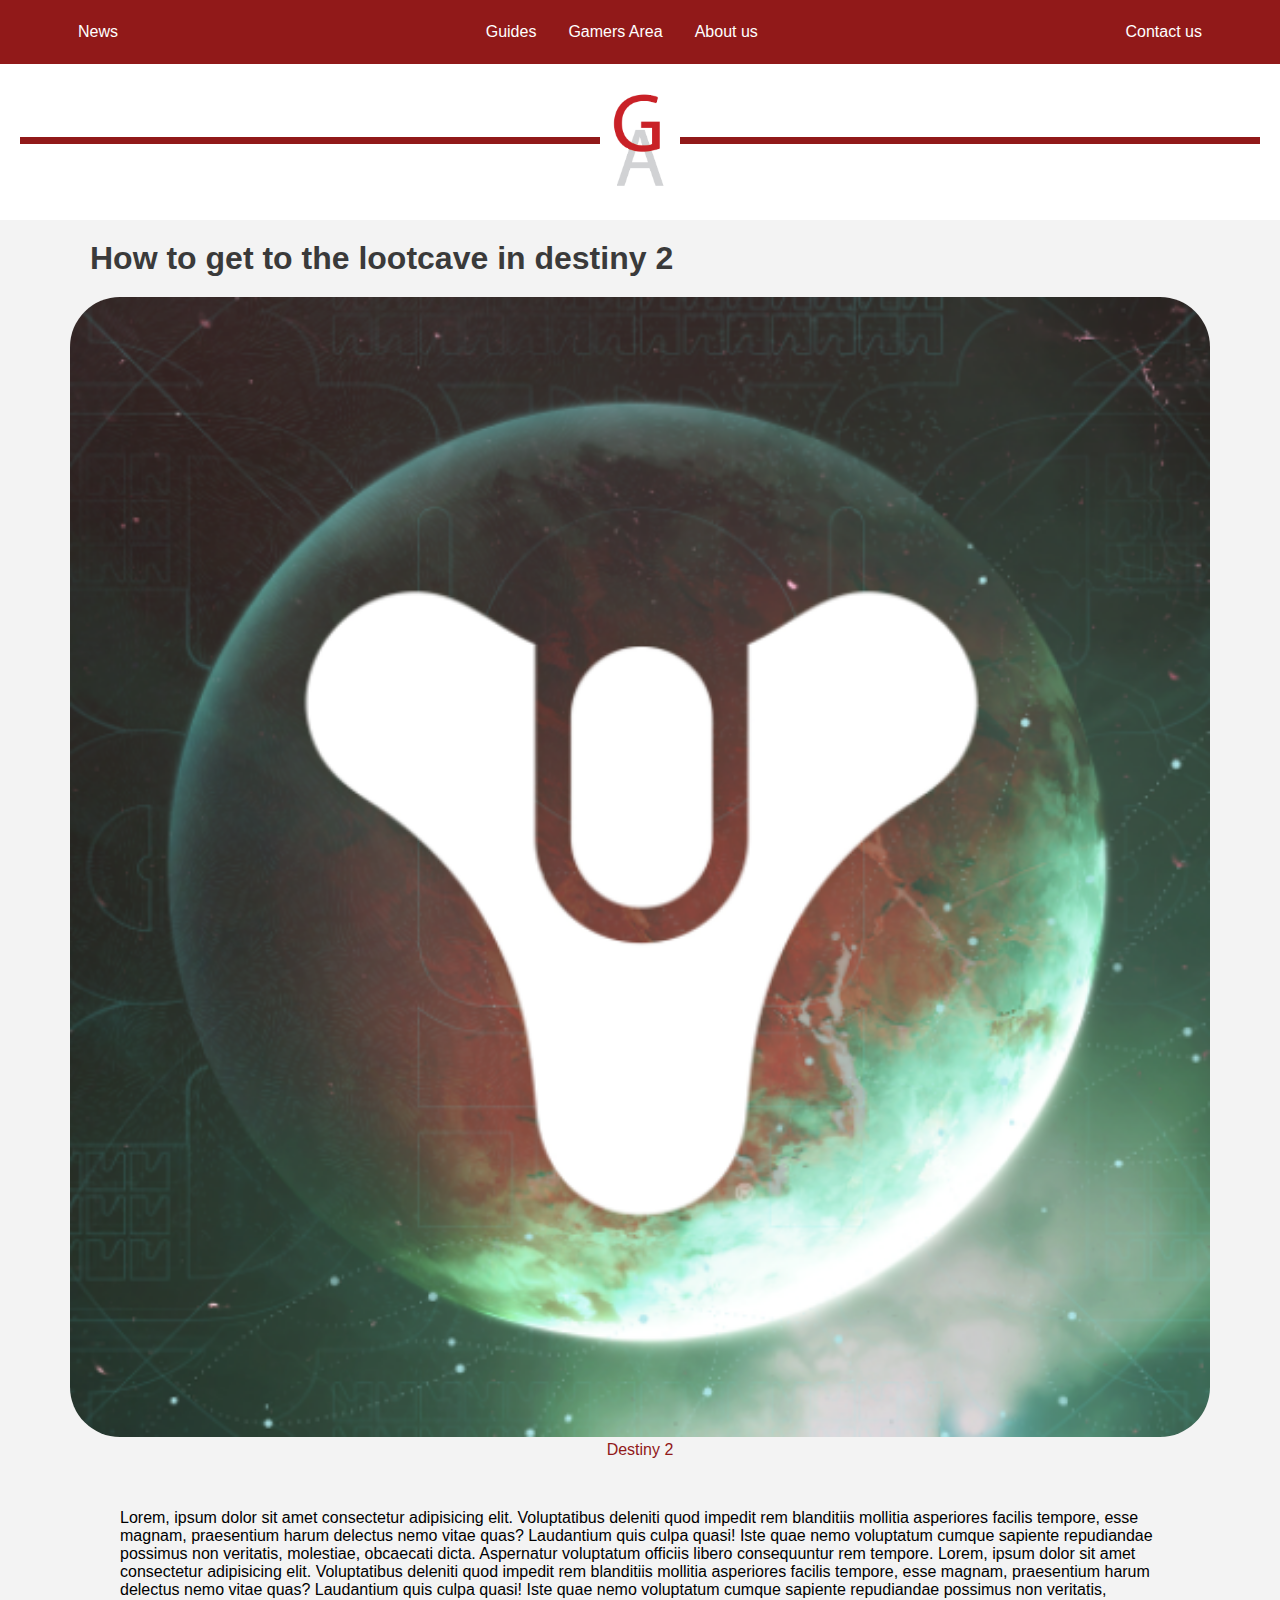
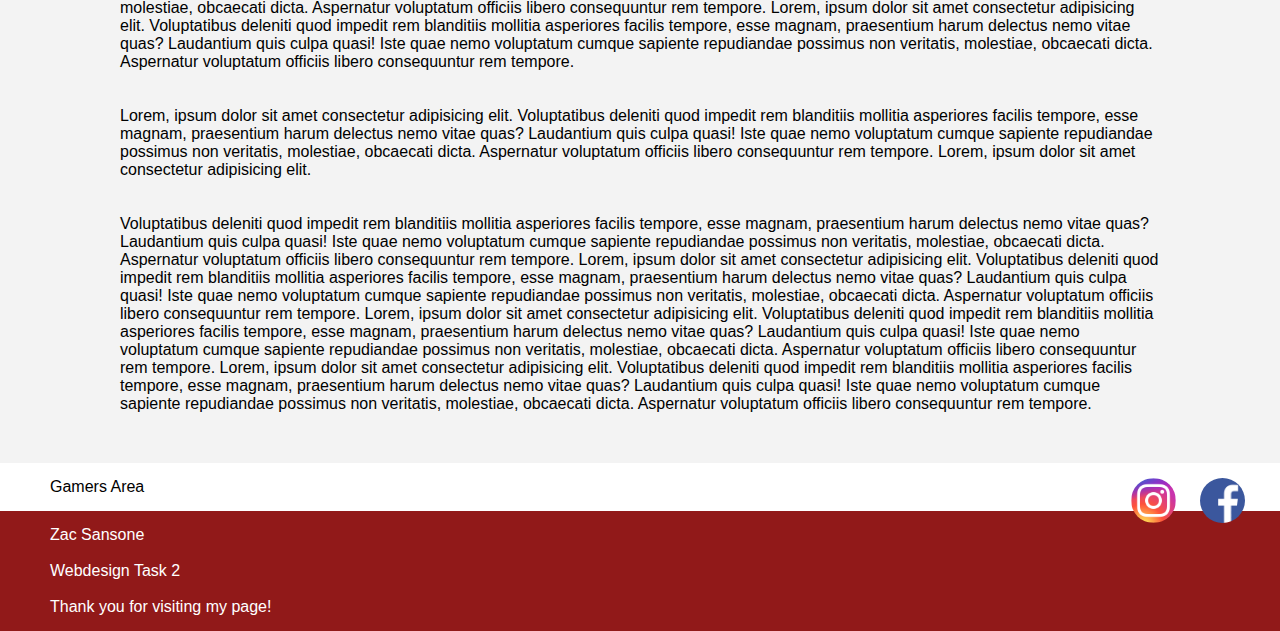
<file: guides2.html>
<!DOCTYPE html>
<html lang="en">
<head>
    <meta charset="UTF-8">
    <meta http-equiv="X-UA-Compatible" content="IE=edge">
    <meta name="viewport" content="width=device-width, initial-scale=1.0">
    <title>GameArea</title>

    <link rel="stylesheet" href="style.css">

</head>
<body>


    <nav class="navbar">
        <div class="container">
            <a href="news.html" class="navbar-brand">
                News
            </a>
            
            <!-- Navigation bar -->
            <ul class="navbar-nav">
                <li class="nav-item">
                    <a href="guides.html" class="nav-link">
                        Guides
                    </a>
                </li>
                <li class="nav-item">
                    <a href="index.html" class="">
                        Gamers Area
                    </a>
                </li>
                <li class="nav-item">
                    <a href="About.html" class="nav-link">
                        About us
                    </a>
                </li>
            </ul>
            
            <!-- Contact Us -->
            <a href="Contactpage.html" class="butoon">
                Contact us
            </a>
        </div>
    </nav>

    <div class="logoDiv">
        <hr>
        <img src="assets/Logo.png" alt="Logo">
        <hr>
    </div>

    <div class="container">
        <div class="row">
            <div class="col-12">
                <h1 class="homepagetext"> How to get to the lootcave in destiny 2</h1>
                <img src="assets/Destiny.png" alt="Destiny2" class="homeImage">
                <p class="imagedescription">Destiny 2</p>
            </div>
            <div>
                <p class="articletext">Lorem, ipsum dolor sit amet consectetur adipisicing elit. Voluptatibus deleniti quod impedit rem blanditiis mollitia asperiores facilis tempore, esse magnam, praesentium harum delectus nemo vitae quas? Laudantium quis culpa quasi! Iste quae nemo voluptatum cumque sapiente repudiandae possimus non veritatis, molestiae, obcaecati dicta. Aspernatur voluptatum officiis libero consequuntur rem tempore. Lorem, ipsum dolor sit amet consectetur adipisicing elit. Voluptatibus deleniti quod impedit rem blanditiis mollitia asperiores facilis tempore, esse magnam, praesentium harum delectus nemo vitae quas? Laudantium quis culpa quasi! Iste quae nemo voluptatum cumque sapiente repudiandae possimus non veritatis, molestiae, obcaecati dicta. Aspernatur voluptatum officiis libero consequuntur rem tempore. Lorem, ipsum dolor sit amet consectetur adipisicing elit. Voluptatibus deleniti quod impedit rem blanditiis mollitia asperiores facilis tempore, esse magnam, praesentium harum delectus nemo vitae quas? Laudantium quis culpa quasi! Iste quae nemo voluptatum cumque sapiente repudiandae possimus non veritatis, molestiae, obcaecati dicta. Aspernatur voluptatum officiis libero consequuntur rem tempore.
                    <br><br><br>
                     Lorem, ipsum dolor sit amet consectetur adipisicing elit. Voluptatibus deleniti quod impedit rem blanditiis mollitia asperiores facilis tempore, esse magnam, praesentium harum delectus nemo vitae quas? Laudantium quis culpa quasi! Iste quae nemo voluptatum cumque sapiente repudiandae possimus non veritatis, molestiae, obcaecati dicta. Aspernatur voluptatum officiis libero consequuntur rem tempore. Lorem, ipsum dolor sit amet consectetur adipisicing elit.
                     <br><br><br>
                      Voluptatibus deleniti quod impedit rem blanditiis mollitia asperiores facilis tempore, esse magnam, praesentium harum delectus nemo vitae quas? Laudantium quis culpa quasi! Iste quae nemo voluptatum cumque sapiente repudiandae possimus non veritatis, molestiae, obcaecati dicta. Aspernatur voluptatum officiis libero consequuntur rem tempore. Lorem, ipsum dolor sit amet consectetur adipisicing elit. Voluptatibus deleniti quod impedit rem blanditiis mollitia asperiores facilis tempore, esse magnam, praesentium harum delectus nemo vitae quas? Laudantium quis culpa quasi! Iste quae nemo voluptatum cumque sapiente repudiandae possimus non veritatis, molestiae, obcaecati dicta. Aspernatur voluptatum officiis libero consequuntur rem tempore. Lorem, ipsum dolor sit amet consectetur adipisicing elit. Voluptatibus deleniti quod impedit rem blanditiis mollitia asperiores facilis tempore, esse magnam, praesentium harum delectus nemo vitae quas? Laudantium quis culpa quasi! Iste quae nemo voluptatum cumque sapiente repudiandae possimus non veritatis, molestiae, obcaecati dicta. Aspernatur voluptatum officiis libero consequuntur rem tempore. Lorem, ipsum dolor sit amet consectetur adipisicing elit. Voluptatibus deleniti quod impedit rem blanditiis mollitia asperiores facilis tempore, esse magnam, praesentium harum delectus nemo vitae quas? Laudantium quis culpa quasi! Iste quae nemo voluptatum cumque sapiente repudiandae possimus non veritatis, molestiae, obcaecati dicta. Aspernatur voluptatum officiis libero consequuntur rem tempore.
                    </p>
            </div>
        </div>
    </div>
    
    
    
    
    
    
        <footer>
            <div>
                <p>Gamers Area</p>
                <ul>
                    <li> <a href="https://www.instagram.com/"><img src="assets/Instagram_logo_2016.svg.png" alt="Instagram"></a></li>
                    <li> <a href="https://www.facebook.com/"><img src="assets/Facebook_logo_(square).png" alt="Facebook"></a></li>
                </ul>
            </div>
        
            <div class="red">
                <p>
                    Zac Sansone
                    <br><br>
                    Webdesign Task 2
                    <br><br>
                    Thank you for visiting my page!
                </p>
            </div>
        </footer>
</file>
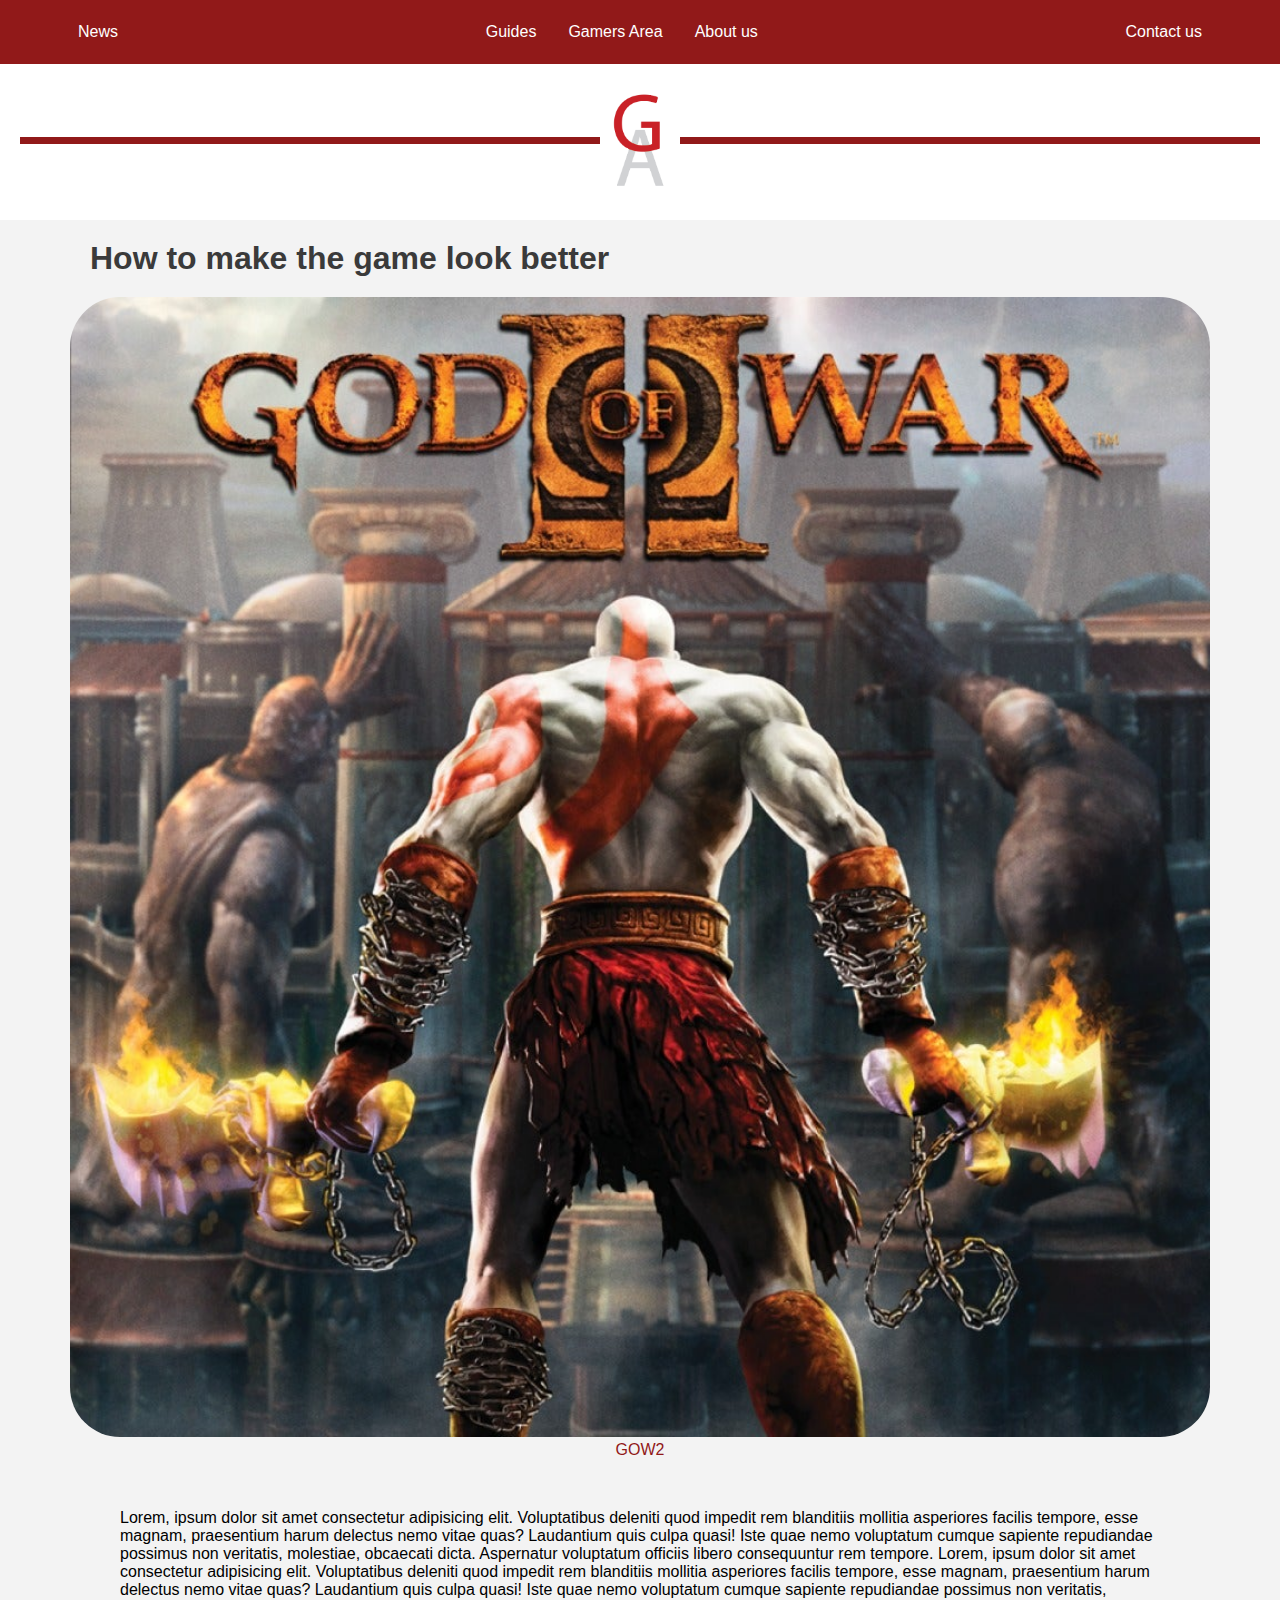
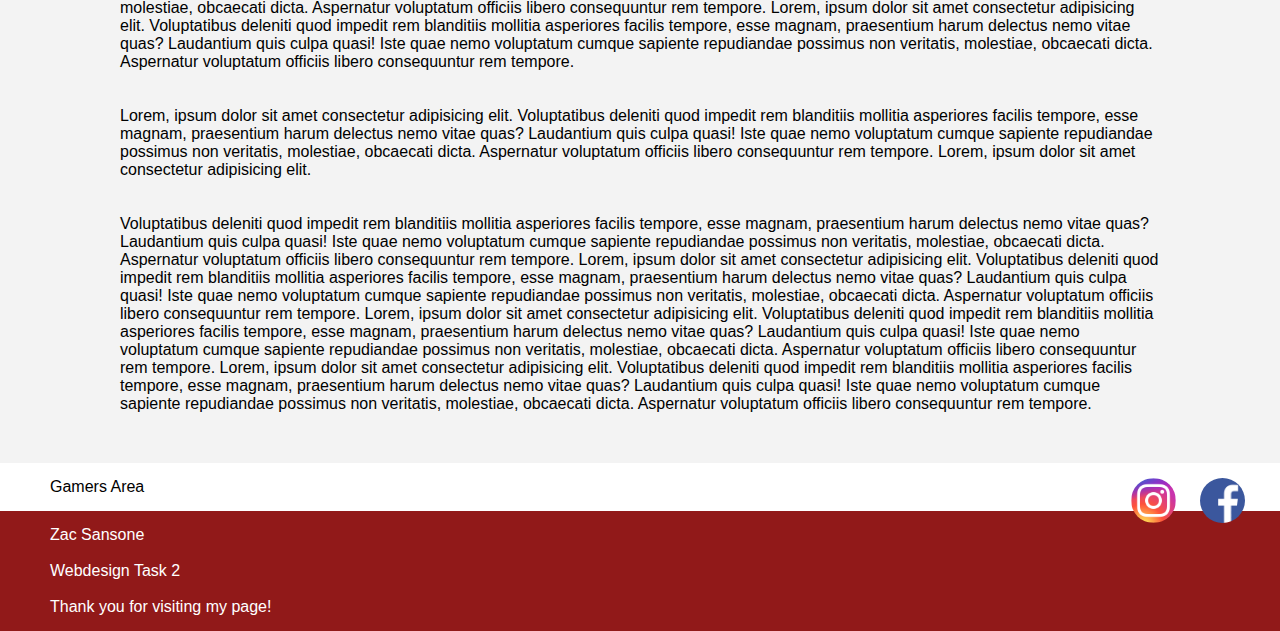
<file: guides3.html>
<!DOCTYPE html>
<html lang="en">
<head>
    <meta charset="UTF-8">
    <meta http-equiv="X-UA-Compatible" content="IE=edge">
    <meta name="viewport" content="width=device-width, initial-scale=1.0">
    <title>GameArea</title>

    <link rel="stylesheet" href="style.css">

</head>
<body>


    <nav class="navbar">
        <div class="container">
            <a href="news.html" class="navbar-brand">
                News
            </a>
            
            <!-- Navigation bar -->
            <ul class="navbar-nav">
                <li class="nav-item">
                    <a href="guides.html" class="nav-link">
                        Guides
                    </a>
                </li>
                <li class="nav-item">
                    <a href="index.html" class="">
                        Gamers Area
                    </a>
                </li>
                <li class="nav-item">
                    <a href="About.html" class="nav-link">
                        About us
                    </a>
                </li>
            </ul>
            
            <!-- Contact Us -->
            <a href="Contactpage.html" class="butoon">
                Contact us
            </a>
        </div>
    </nav>

    <div class="logoDiv">
        <hr>
        <img src="assets/Logo.png" alt="Logo">
        <hr>
    </div>

    <div class="container">
        <div class="row">
            <div class="col-12">
                <h1 class="homepagetext"> How to make the game look better</h1>
                <img src="assets/GOW2.jpg" alt="Kratos2" class="homeImage">
                <p class="imagedescription">GOW2</p>
            </div>
            <div>
                <p class="articletext">Lorem, ipsum dolor sit amet consectetur adipisicing elit. Voluptatibus deleniti quod impedit rem blanditiis mollitia asperiores facilis tempore, esse magnam, praesentium harum delectus nemo vitae quas? Laudantium quis culpa quasi! Iste quae nemo voluptatum cumque sapiente repudiandae possimus non veritatis, molestiae, obcaecati dicta. Aspernatur voluptatum officiis libero consequuntur rem tempore. Lorem, ipsum dolor sit amet consectetur adipisicing elit. Voluptatibus deleniti quod impedit rem blanditiis mollitia asperiores facilis tempore, esse magnam, praesentium harum delectus nemo vitae quas? Laudantium quis culpa quasi! Iste quae nemo voluptatum cumque sapiente repudiandae possimus non veritatis, molestiae, obcaecati dicta. Aspernatur voluptatum officiis libero consequuntur rem tempore. Lorem, ipsum dolor sit amet consectetur adipisicing elit. Voluptatibus deleniti quod impedit rem blanditiis mollitia asperiores facilis tempore, esse magnam, praesentium harum delectus nemo vitae quas? Laudantium quis culpa quasi! Iste quae nemo voluptatum cumque sapiente repudiandae possimus non veritatis, molestiae, obcaecati dicta. Aspernatur voluptatum officiis libero consequuntur rem tempore.
                    <br><br><br>
                     Lorem, ipsum dolor sit amet consectetur adipisicing elit. Voluptatibus deleniti quod impedit rem blanditiis mollitia asperiores facilis tempore, esse magnam, praesentium harum delectus nemo vitae quas? Laudantium quis culpa quasi! Iste quae nemo voluptatum cumque sapiente repudiandae possimus non veritatis, molestiae, obcaecati dicta. Aspernatur voluptatum officiis libero consequuntur rem tempore. Lorem, ipsum dolor sit amet consectetur adipisicing elit.
                     <br><br><br>
                      Voluptatibus deleniti quod impedit rem blanditiis mollitia asperiores facilis tempore, esse magnam, praesentium harum delectus nemo vitae quas? Laudantium quis culpa quasi! Iste quae nemo voluptatum cumque sapiente repudiandae possimus non veritatis, molestiae, obcaecati dicta. Aspernatur voluptatum officiis libero consequuntur rem tempore. Lorem, ipsum dolor sit amet consectetur adipisicing elit. Voluptatibus deleniti quod impedit rem blanditiis mollitia asperiores facilis tempore, esse magnam, praesentium harum delectus nemo vitae quas? Laudantium quis culpa quasi! Iste quae nemo voluptatum cumque sapiente repudiandae possimus non veritatis, molestiae, obcaecati dicta. Aspernatur voluptatum officiis libero consequuntur rem tempore. Lorem, ipsum dolor sit amet consectetur adipisicing elit. Voluptatibus deleniti quod impedit rem blanditiis mollitia asperiores facilis tempore, esse magnam, praesentium harum delectus nemo vitae quas? Laudantium quis culpa quasi! Iste quae nemo voluptatum cumque sapiente repudiandae possimus non veritatis, molestiae, obcaecati dicta. Aspernatur voluptatum officiis libero consequuntur rem tempore. Lorem, ipsum dolor sit amet consectetur adipisicing elit. Voluptatibus deleniti quod impedit rem blanditiis mollitia asperiores facilis tempore, esse magnam, praesentium harum delectus nemo vitae quas? Laudantium quis culpa quasi! Iste quae nemo voluptatum cumque sapiente repudiandae possimus non veritatis, molestiae, obcaecati dicta. Aspernatur voluptatum officiis libero consequuntur rem tempore.
                    </p>
            </div>
        </div>
    </div>
    
    
    
    
    
    
        <footer>
            <div>
                <p>Gamers Area</p>
                <ul>
                    <li> <a href="https://www.instagram.com/"><img src="assets/Instagram_logo_2016.svg.png" alt="Instagram"></a></li>
                    <li> <a href="https://www.facebook.com/"><img src="assets/Facebook_logo_(square).png" alt="Facebook"></a></li>
                </ul>
            </div>
        
            <div class="red">
                <p>
                    Zac Sansone
                    <br><br>
                    Webdesign Task 2
                    <br><br>
                    Thank you for visiting my page!
                </p>
            </div>
        </footer>
</file>
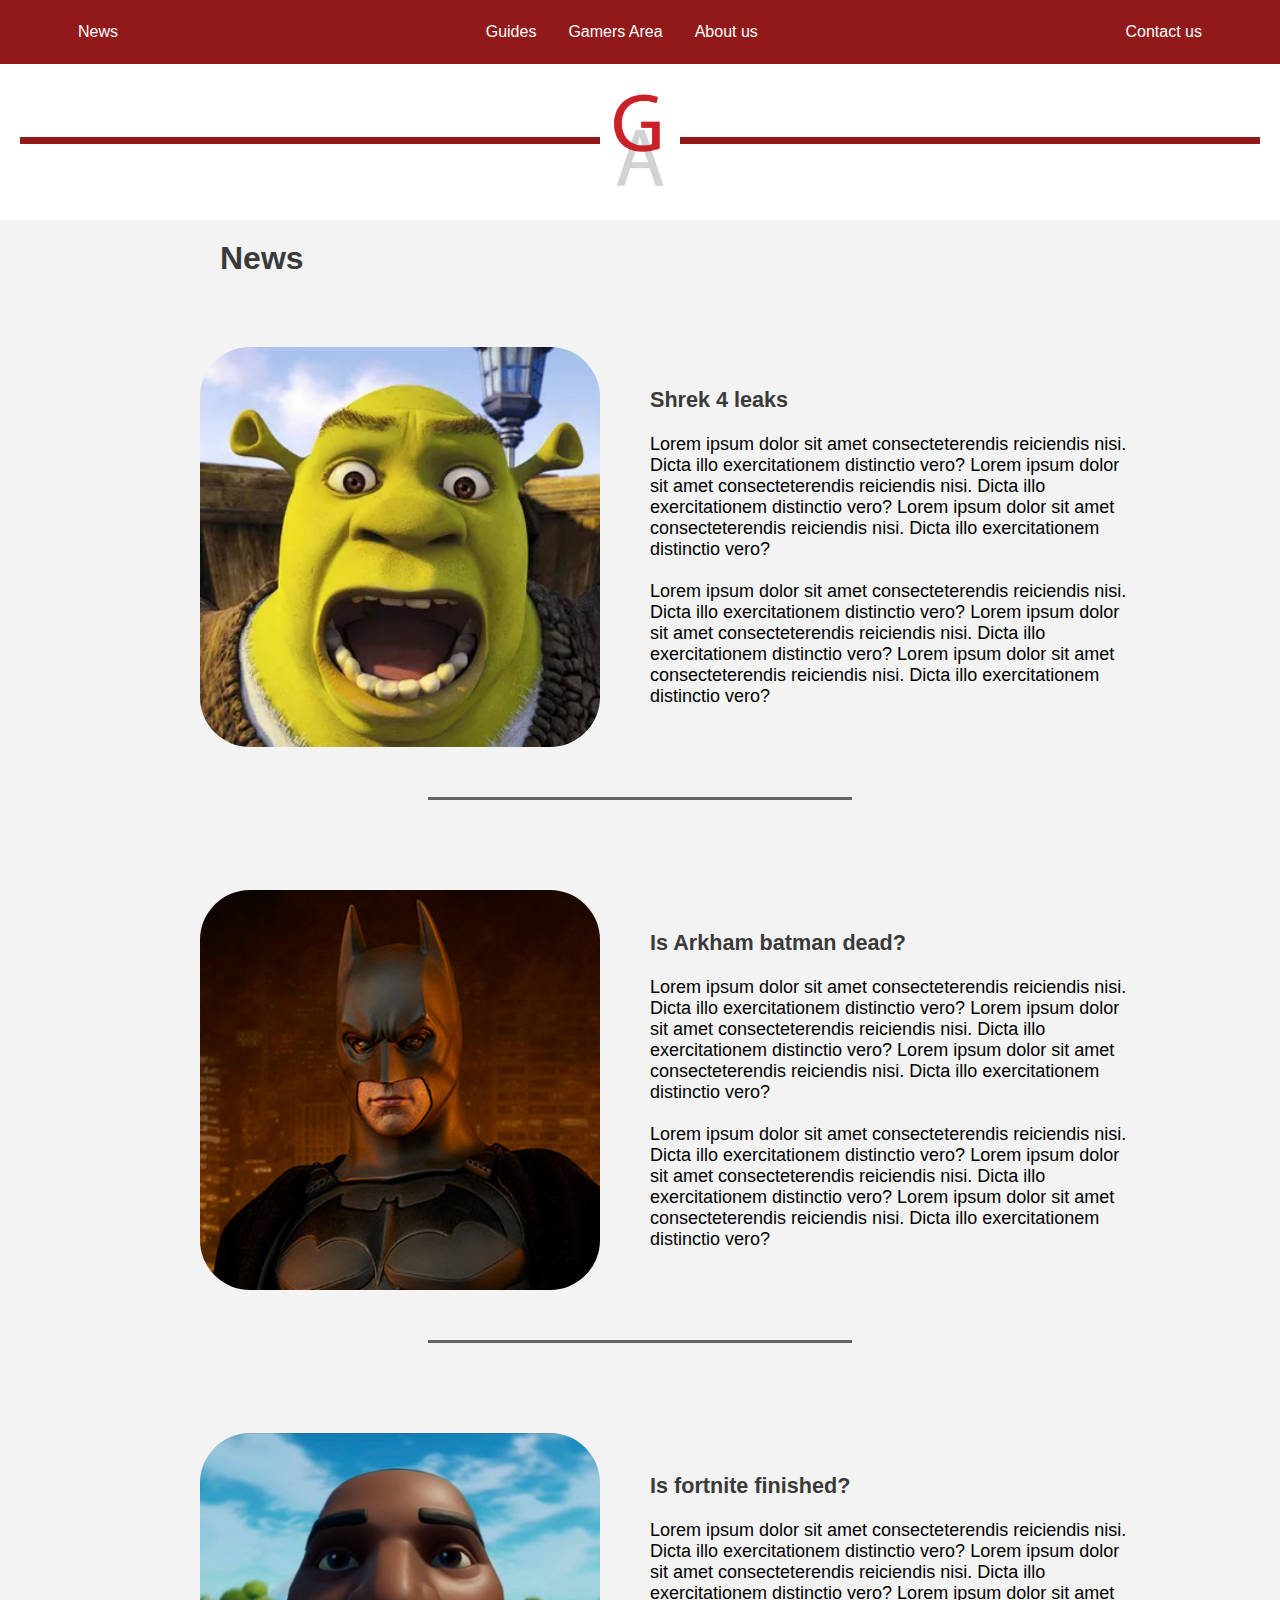
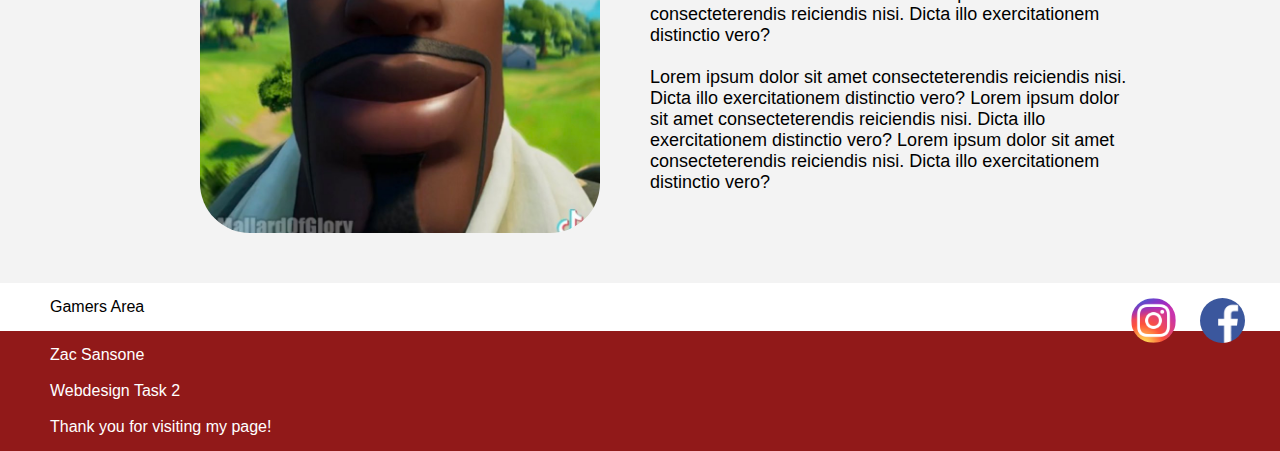
<file: news.html>
<!DOCTYPE html>
<html lang="en">
<head>
    <meta charset="UTF-8">
    <meta http-equiv="X-UA-Compatible" content="IE=edge">
    <meta name="viewport" content="width=device-width, initial-scale=1.0">
    <title>GameArea</title>

    <link rel="stylesheet" href="style.css">

</head>
<body>


    <nav class="navbar">
        <div class="container">
            <a href="news.html" class="navbar-brand">
                News
            </a>
            
            <!-- Navigation bar -->
            <ul class="navbar-nav">
                <li class="nav-item">
                    <a href="guides.html" class="nav-link">
                        Guides
                    </a>
                </li>
                <li class="nav-item">
                    <a href="index.html" class="">
                        Gamers Area
                    </a>
                </li>
                <li class="nav-item">
                    <a href="About.html" class="nav-link">
                        About us
                    </a>
                </li>
            </ul>
            
            <!-- Contact Us -->
            <a href="Contactpage.html" class="butoon">
                Contact us
            </a>
        </div>
    </nav>

    <div class="logoDiv">
        <hr>
        <img src="assets/Logo.png" alt="Logo">
        <hr>
    </div>

    <div class="newsheading">
        <h1>News</h1>
    </div>
    

    <div class="container2">
        <img src="assets/shrek.webp" alt="shrek" class="left-image">
        <div class="text-container">

            <h1 class="newstitle"> Shrek 4 leaks</h1>

            <br>

          <p>
            Lorem ipsum dolor sit amet consecteterendis reiciendis nisi. Dicta illo exercitationem distinctio vero? Lorem ipsum dolor sit amet consecteterendis reiciendis nisi. Dicta illo exercitationem distinctio vero? Lorem ipsum dolor sit amet consecteterendis reiciendis nisi. Dicta illo exercitationem distinctio vero?
            <br>
            <br>
            Lorem ipsum dolor sit amet consecteterendis reiciendis nisi. Dicta illo exercitationem distinctio vero? Lorem ipsum dolor sit amet consecteterendis reiciendis nisi. Dicta illo exercitationem distinctio vero? Lorem ipsum dolor sit amet consecteterendis reiciendis nisi. Dicta illo exercitationem distinctio vero?
          </p>
        </div>
      </div>

      <hr class="newspageline">

      <div class="container2">
        <img src="assets/batman.jpg" alt="batman" class="left-image">
        <div class="text-container">

            <h1 class="newstitle"> Is Arkham batman dead?</h1>

            <br>

          <p>
            Lorem ipsum dolor sit amet consecteterendis reiciendis nisi. Dicta illo exercitationem distinctio vero? Lorem ipsum dolor sit amet consecteterendis reiciendis nisi. Dicta illo exercitationem distinctio vero? Lorem ipsum dolor sit amet consecteterendis reiciendis nisi. Dicta illo exercitationem distinctio vero?
            <br><br>
            Lorem ipsum dolor sit amet consecteterendis reiciendis nisi. Dicta illo exercitationem distinctio vero? Lorem ipsum dolor sit amet consecteterendis reiciendis nisi. Dicta illo exercitationem distinctio vero? Lorem ipsum dolor sit amet consecteterendis reiciendis nisi. Dicta illo exercitationem distinctio vero?
        </p>
        </div>
      </div>

      <hr class="newspageline">

      <div class="container2">
        <img src="assets/fortnite.jpg" alt="Fortnite" class="left-image">
        <div class="text-container">

            <h1 class="newstitle"> Is fortnite finished?</h1>

            <br>
          <p>
            Lorem ipsum dolor sit amet consecteterendis reiciendis nisi. Dicta illo exercitationem distinctio vero? Lorem ipsum dolor sit amet consecteterendis reiciendis nisi. Dicta illo exercitationem distinctio vero? Lorem ipsum dolor sit amet consecteterendis reiciendis nisi. Dicta illo exercitationem distinctio vero?
        <br>
        <br>
        Lorem ipsum dolor sit amet consecteterendis reiciendis nisi. Dicta illo exercitationem distinctio vero? Lorem ipsum dolor sit amet consecteterendis reiciendis nisi. Dicta illo exercitationem distinctio vero? Lorem ipsum dolor sit amet consecteterendis reiciendis nisi. Dicta illo exercitationem distinctio vero?  
        </p>
        </div>
      </div>

      <footer>
        <div>
            <p>Gamers Area</p>
            <ul>
                <li> <a href="https://www.instagram.com/"><img src="assets/Instagram_logo_2016.svg.png" alt="Instagram"></a></li>
                <li> <a href="https://www.facebook.com/"><img src="assets/Facebook_logo_(square).png" alt="Facebook"></a></li>
            </ul>
        </div>
    
        <div class="red">
            <p>
                Zac Sansone
                <br><br>
                Webdesign Task 2
                <br><br>
                Thank you for visiting my page!
            </p>
        </div>
    </footer>
</body>
</html>
</file>
<file: style.css>
*{
    margin: 0;
    padding: 0;
}

body{
    font-family: Verdana, Geneva, Tahoma, sans-serif
}

a {
    text-decoration: none;
    color: rgb(100, 100, 100);
}

.container{
    margin: auto;
    max-width: 1140px;
    padding-left: 16px;
    padding-right: 16px;
    }

    .navbar {
        background-color: rgb(145, 25, 25);
        font-family: Verdana, Geneva, Tahoma, sans-serif    ;
        position: fixed;
        top: 0;
        width: 100%;
        padding: 15px 0; 
        }
        
        .navbar .container{
        align-items: center;
        display: flex;
        justify-content: space-between;
        }
        
        .navbar a{
        color: rgb(255, 255, 255);
        display: block;
        padding: .5em;
        text-decoration: none;
        }

        .navbar a:hover{

            color: rgb(119, 226, 105);
            }
        
        .navbar-nav{
        display: flex;
        list-style: none;
        padding: 0;
        
        }
        
        .navbar-nav .nav-item{
        margin: 0 .5em;
        }

        .logoDiv{
            background-color: white;
            padding: 20px;
            display: flex; 
            align-items: center;
            padding-top: 80px;
        }

        .logoDiv hr{
            flex:1;
            border: none;
            border-top: 7px solid rgb(145, 25, 25);
        }

        .logoDiv img{
            height: 120px;
        }

        body{
            background-color: #f3f3f3;
        }

        .homeImage{
            width: 100%;
            border-radius: 50px;
        }

        .homepagetext{
            padding: 20px;
            color: rgb(58, 58, 58);
        }

        .homepageline{
            padding: 20px;
            border: none;
            border-top: 3px solid rgb(100, 100, 100);
            width: 50%;
            margin: auto;
        }

        footer{
            position: relative;
            bottom: 0;
        }

        footer div{
            padding: 15px;
            background-color: white;
            padding-left: 50px;
        }

        footer img{
            width: 45px;
            border-radius: 100%;
        }

        footer ul{
            position: absolute;
            right: 10px;
            top: 0;
            padding: 15px;
        }

        footer li{
            display: inline;
            padding: 0 10px 0 10px;
        }

        .red{
            color: white;
            background-color: rgb(145, 25, 25);
        }

        .imagedescription{
            text-align: center;
            color: rgb(145, 25, 25);
        }

        .articletext{
            padding: 50px;
        }

        .container2{
            display: flex;
            align-items: center;
            padding-bottom: 50px;
            padding-top: 50px;
            padding-right: 150px;
          }
          
          .left-image{
            width: 400px;
            height: 400px;
            margin-right: 50px;
            border-radius: 50px;
            margin-left: 200px;
          }
          
          .text-container{
            flex: 1;
            font-size: large;
          }

          .newsheading{
            margin-left: 200px;
            color: rgb(58, 58, 58);
            padding: 20px;
          }

          .newspageline{
            padding: 20px;
            border: none;
            border-top: 3px solid rgb(100, 100, 100);
            width: 30%;
            margin: auto;
        }

        .newstitle{
            color: rgb(58, 58, 58);
            font-size: larger;
        }

        form {
            width: 500px;
            margin: 0 auto;
            padding: 20px;
            background-color: #f7f7f7;
            border: 1px solid #e5e5e5;
            border-radius: 5px;
        }
       
        label {
            display: block;
            margin-bottom: 10px;
            font-size: 18px;
            font-weight: bold;
        }
        
        input[type="text"], input[type="email"], textarea {
            width: 100%;
            padding: 12px;
            border: 1px solid #ccc;
            border-radius: 4px;
            box-sizing: border-box;
            margin-top: 6px;
            margin-bottom: 16px;
            resize: vertical;
        }
    
        input[type="submit"] {
            background-color: #4CAF50;
            color: white;
            padding: 12px 20px;
            border: none;
            border-radius: 4px;
            cursor: pointer;
        }
        
        input[type="submit"]:hover {
            background-color: #45a049;
        }

        .contact{
            padding: 80px;
        }

        .contactheading{
            color: rgb(58, 58, 58);
            padding: 20px;
            text-align: center;
        }

        .submitbutton{
            background-color: rgb(121, 121, 212);
            color: white;
            font-size: 16px;
            padding: 10px 20px;
            border-radius: 5px;
        }

        .clearbutton{
            background-color: rgb(218, 62, 62);
            color: white;
            font-size: 16px;
            padding: 10px 20px;
            border-radius: 5px;
        }

        .aboutus{
            padding-left: 100px;
            padding-right: 100px;
        }

        .profilepicture{
            padding-top: 50px;
            padding-bottom: 50px;
            margin-left: 33%;
        }
</file>
